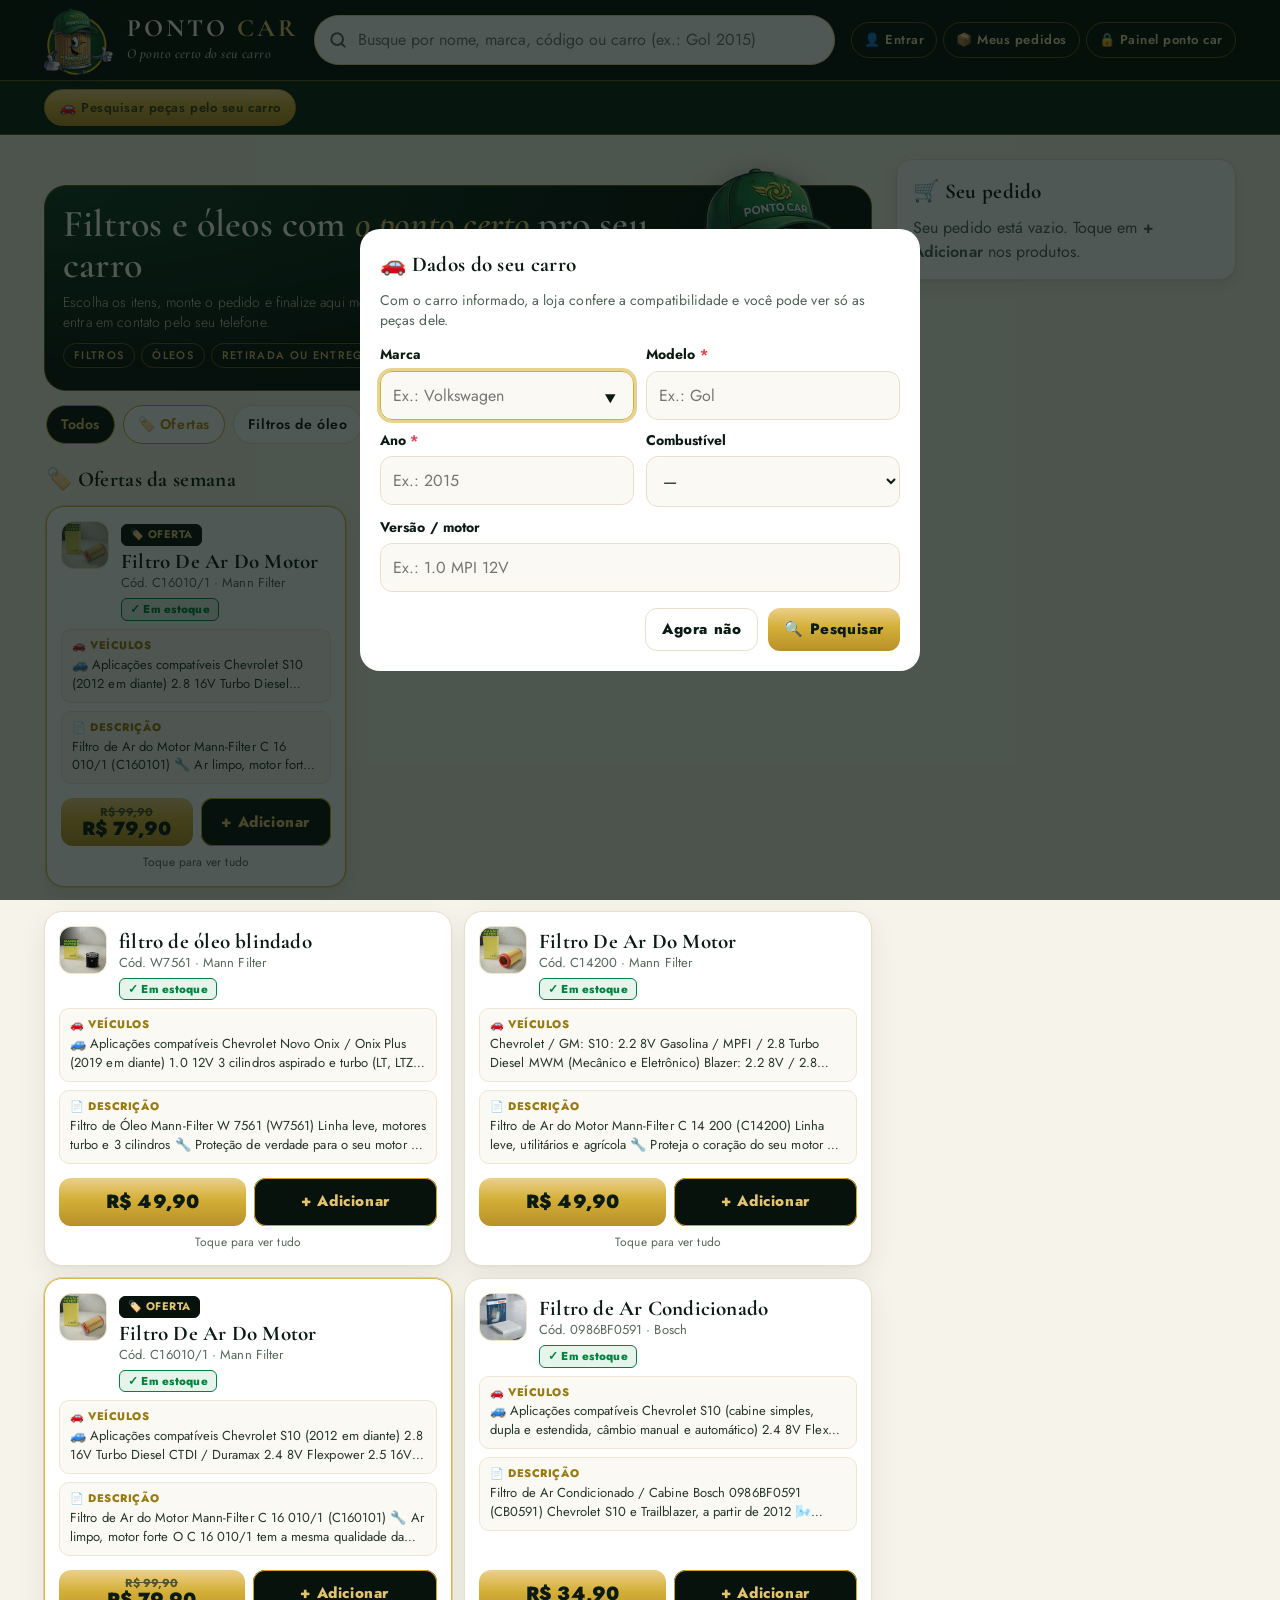
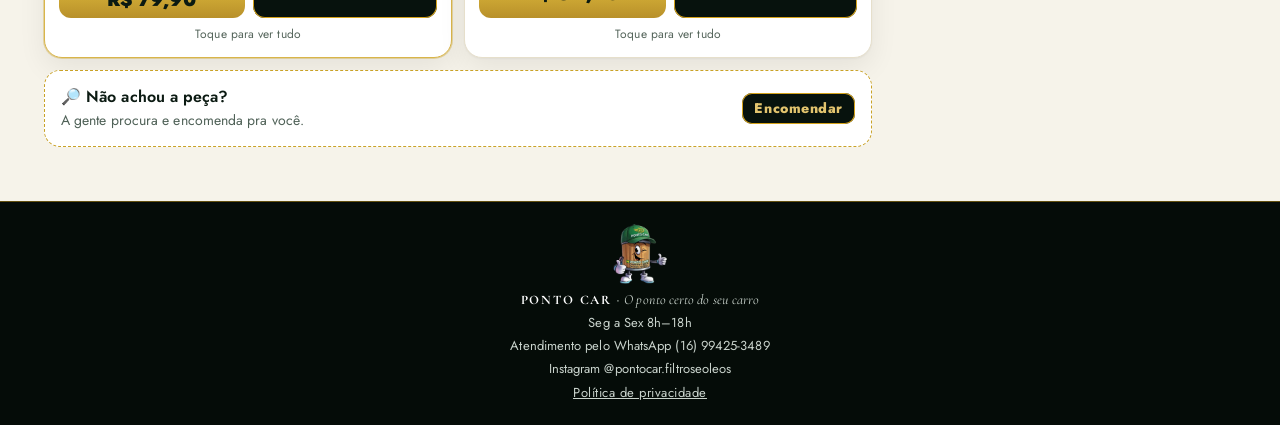
<file: index.html>
<!DOCTYPE html>
<html lang="pt-BR">
<head>
<meta charset="utf-8">
<meta name="viewport" content="width=device-width,initial-scale=1">
<title>Ponto Car — O ponto certo do seu carro</title>
<meta name="description" content="Ponto Car: filtros e óleos para o seu carro. Escolha, monte seu pedido e finalize aqui no site.">
<meta name="theme-color" content="#07120D">
<meta property="og:type" content="website">
<meta property="og:site_name" content="Ponto Car">
<meta property="og:title" content="Ponto Car — O ponto certo do seu carro">
<meta property="og:description" content="Filtros e óleos para o seu carro. Pesquise pelo modelo, escolha e faça seu pedido aqui no site.">
<meta property="og:url" content="https://pontocarfiltroseoleos01-wq.github.io/pontocar-ecommerce/">
<meta property="og:image" content="https://pontocarfiltroseoleos01-wq.github.io/pontocar-ecommerce/assets/img/preview.jpg">
<meta property="og:image:secure_url" content="https://pontocarfiltroseoleos01-wq.github.io/pontocar-ecommerce/assets/img/preview.jpg">
<meta property="og:image:type" content="image/jpeg">
<meta property="og:image:width" content="1200">
<meta property="og:image:height" content="630">
<meta property="og:image:alt" content="Mascote da Ponto Car fazendo joia, com o nome da loja e a frase O ponto certo do seu carro">
<meta property="og:locale" content="pt_BR">
<meta name="twitter:card" content="summary_large_image">
<link rel="preconnect" href="https://fonts.googleapis.com">
<link rel="preconnect" href="https://fonts.gstatic.com" crossorigin>
<link href="https://fonts.googleapis.com/css2?family=Cormorant+Garamond:ital,wght@0,500;0,600;0,700;1,500;1,600;1,700&family=Jost:wght@300;400;500;600;700&display=swap" rel="stylesheet">
<link rel="icon" href="assets/img/favicon.png">
<link rel="apple-touch-icon" href="assets/img/apple-touch-icon.png">
<link rel="stylesheet" href="assets/css/variables.css?v=202611172044">
<link rel="stylesheet" href="assets/css/style.css?v=202611172044">
<script>document.write('<script src="estoque.js?v=' + Date.now() + '"><\/script>');</script>
</head>
<body data-pagina="loja">

<header class="top">
  <div class="top-in">
    <a class="logo" href="index.html" aria-label="Ponto Car — início">
      <img class="mascote" src="assets/img/mascote.webp" alt="Mascote Ponto Car">
      <div><b>PONTO <span>CAR</span></b><small id="fraseTopo">O ponto certo do seu carro</small></div>
    </a>
    <div class="busca" role="search">
      <svg width="20" height="20" viewBox="0 0 24 24" fill="none" stroke="currentColor" stroke-width="2.4" stroke-linecap="round" aria-hidden="true"><circle cx="11" cy="11" r="7"/><path d="m20 20-3.5-3.5"/></svg>
      <label for="q" class="sr">Buscar</label>
      <input id="q" type="search" autocomplete="off" placeholder="Busque por nome, marca, código ou carro (ex.: Gol 2015)">
      <button class="limpar hide" id="limparBusca" aria-label="Limpar busca">×</button>
    </div>
    <div class="top-acoes">
      <button class="btn-painel" id="abrirConta" type="button" aria-label="Minha conta" title="Minha conta">👤 <span class="so-lg" id="contaRotulo">Entrar</span><span class="so-sm" id="contaRotulo2">Conta</span></button>
      <button class="btn-painel" id="abrirMeus" type="button" aria-label="Meus pedidos" title="Meus pedidos">📦 <span class="so-lg">Meus pedidos</span><span class="so-sm">Pedidos</span></button>
      <button class="btn-painel" id="abrirPainel" type="button" aria-label="Painel ponto car" title="Painel ponto car">🔒<span class="so-lg"> Painel ponto car</span></button>
    </div>
  </div>
  <div class="carro-bar" id="carroBar"></div>
</header>

<!-- ================= LOJA ================= -->
<div class="wrap" id="vLoja">
  <div class="layout">
    <main>
      <section class="hero" id="hero">
        <div>
          <h1>Filtros e óleos com <em>o ponto certo</em> pro seu carro</h1>
          <p>Escolha os itens, monte o pedido e finalize aqui mesmo no site. A loja confere a compatibilidade e entra em contato pelo seu telefone.</p>
          <div class="selos"><span class="selo">Filtros</span><span class="selo">Óleos</span><span class="selo">Retirada ou entrega</span><span class="selo selo-pix hide" id="seloPix"></span></div>
        </div>
        <img class="hero-masc" src="assets/img/mascote-joia.webp" alt="Mascote Ponto Car fazendo joia" width="324" height="360">
      </section>
      <nav class="cats" id="cats" aria-label="Categorias"></nav>
      <div id="repetirBox"></div>
      <div class="info-busca" id="infoBusca"></div>
      <div class="grid" id="grid"></div>
    </main>
    <aside class="lado" id="lado" aria-label="Seu pedido"></aside>
  </div>
</div>

<!-- Barra flutuante (celular) -->
<div class="barra hide" id="barra">
  <div><div class="q" id="barraQ">0 itens</div><div class="t" id="barraT">R$ 0,00</div></div>
  <button class="btn btn-ouro" id="barraBtn" type="button">Ver meu pedido →</button>
</div>

<footer class="rod">
  <img class="rod-masc" src="assets/img/mascote-joia.webp" alt="" width="54" height="60">
  <div><b>PONTO CAR</b> · <span id="fraseRod">O ponto certo do seu carro</span></div>
  <div id="endRod"></div>
  <div>Atendimento pelo WhatsApp <span id="zapsRod"></span></div>
  <div id="redesRod"></div>
  <div style="margin-top:6px"><button class="link-btn2" type="button" data-privacidade>Política de privacidade</button></div>
</footer>

<div class="toast" id="toast" role="status" aria-live="polite"></div>
<div id="modalHost"></div>
<script src="assets/js/core.js?v=202611172044"></script>
<script src="assets/js/supabase.js?v=202611172044"></script>
<script src="assets/js/catalog.js?v=202611172044"></script>
<script src="assets/js/cart.js?v=202611172044"></script>
<script src="assets/js/conta.js?v=202611172044"></script>
<script src="assets/js/app.js?v=202611172044"></script>
</body>
</html>
</file>
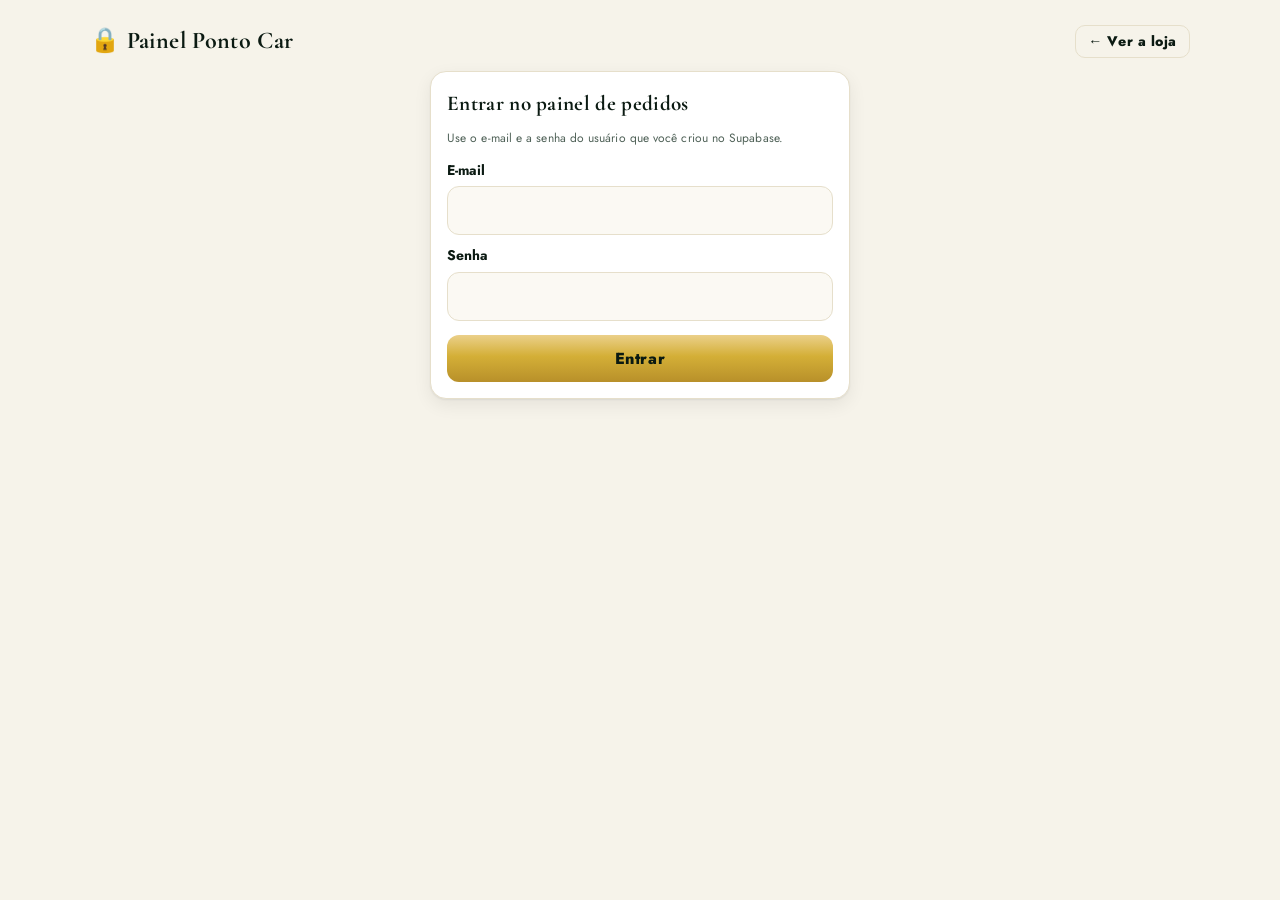
<file: admin.html>
<!DOCTYPE html>
<html lang="pt-BR">
<head>
<meta charset="utf-8">
<meta name="viewport" content="width=device-width,initial-scale=1">
<title>Painel — Ponto Car</title>
<meta name="robots" content="noindex,nofollow">
<meta name="description" content="Ponto Car: filtros e óleos para o seu carro. Escolha, monte seu pedido e finalize aqui no site.">
<meta name="theme-color" content="#07120D">
<meta property="og:type" content="website">
<meta property="og:site_name" content="Ponto Car">
<meta property="og:title" content="Ponto Car — O ponto certo do seu carro">
<meta property="og:description" content="Filtros e óleos para o seu carro. Pesquise pelo modelo, escolha e faça seu pedido aqui no site.">
<meta property="og:url" content="https://pontocarfiltroseoleos01-wq.github.io/pontocar-ecommerce/">
<meta property="og:image" content="https://pontocarfiltroseoleos01-wq.github.io/pontocar-ecommerce/assets/img/preview.jpg">
<meta property="og:image:secure_url" content="https://pontocarfiltroseoleos01-wq.github.io/pontocar-ecommerce/assets/img/preview.jpg">
<meta property="og:image:type" content="image/jpeg">
<meta property="og:image:width" content="1200">
<meta property="og:image:height" content="630">
<meta property="og:image:alt" content="Mascote da Ponto Car fazendo joia, com o nome da loja e a frase O ponto certo do seu carro">
<meta property="og:locale" content="pt_BR">
<meta name="twitter:card" content="summary_large_image">
<link rel="preconnect" href="https://fonts.googleapis.com">
<link rel="preconnect" href="https://fonts.gstatic.com" crossorigin>
<link href="https://fonts.googleapis.com/css2?family=Cormorant+Garamond:ital,wght@0,500;0,600;0,700;1,500;1,600;1,700&family=Jost:wght@300;400;500;600;700&display=swap" rel="stylesheet">
<link rel="icon" href="assets/img/favicon.png">
<link rel="apple-touch-icon" href="assets/img/apple-touch-icon.png">
<link rel="stylesheet" href="assets/css/variables.css?v=202611172044">
<link rel="stylesheet" href="assets/css/style.css?v=202611172044">
<link rel="stylesheet" href="assets/css/admin.css?v=202611172044">
<script>document.write('<script src="estoque.js?v=' + Date.now() + '"><\/script>');</script>
</head>
<body data-pagina="admin">

<!-- ================= PAINEL ================= -->
<div class="wrap" id="vPainel"><div class="painel" id="painelIn"></div></div>

<div class="toast" id="toast" role="status" aria-live="polite"></div>
<div id="modalHost"></div>
<script src="assets/js/core.js?v=202611172044"></script>
<script src="assets/js/supabase.js?v=202611172044"></script>
<script src="assets/js/catalog.js?v=202611172044"></script>
<script src="assets/js/cart.js?v=202611172044"></script>
<script src="assets/js/conta.js?v=202611172044"></script>
<script src="assets/js/admin.js?v=202611172044"></script>
<script src="assets/js/app.js?v=202611172044"></script>
</body>
</html>
</file>
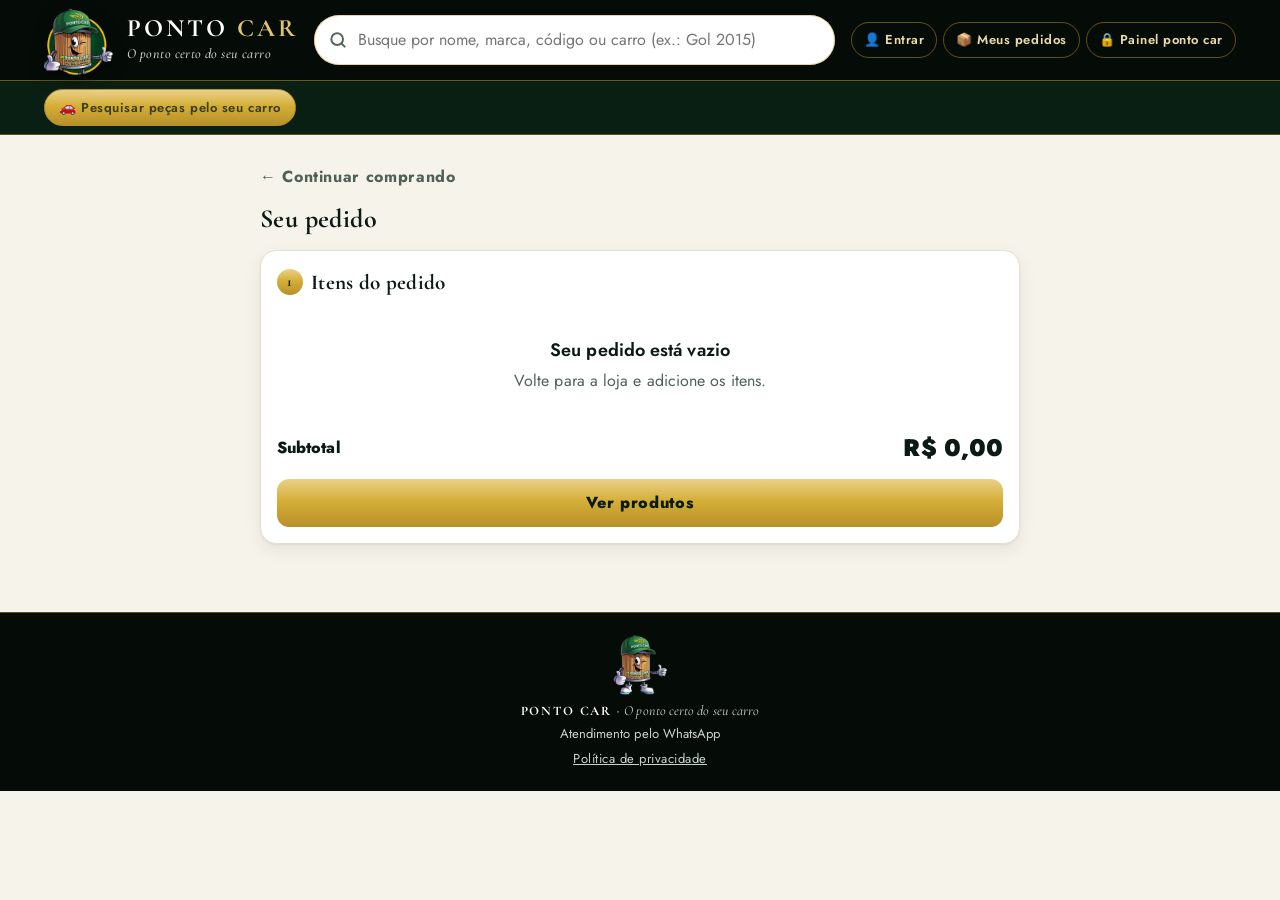
<file: carrinho.html>
<!DOCTYPE html>
<html lang="pt-BR">
<head>
<meta charset="utf-8">
<meta name="viewport" content="width=device-width,initial-scale=1">
<title>Seu pedido — Ponto Car</title>
<meta name="description" content="Ponto Car: filtros e óleos para o seu carro. Escolha, monte seu pedido e finalize aqui no site.">
<meta name="theme-color" content="#07120D">
<meta property="og:type" content="website">
<meta property="og:site_name" content="Ponto Car">
<meta property="og:title" content="Ponto Car — O ponto certo do seu carro">
<meta property="og:description" content="Filtros e óleos para o seu carro. Pesquise pelo modelo, escolha e faça seu pedido aqui no site.">
<meta property="og:url" content="https://pontocarfiltroseoleos01-wq.github.io/pontocar-ecommerce/">
<meta property="og:image" content="https://pontocarfiltroseoleos01-wq.github.io/pontocar-ecommerce/assets/img/preview.jpg">
<meta property="og:image:secure_url" content="https://pontocarfiltroseoleos01-wq.github.io/pontocar-ecommerce/assets/img/preview.jpg">
<meta property="og:image:type" content="image/jpeg">
<meta property="og:image:width" content="1200">
<meta property="og:image:height" content="630">
<meta property="og:image:alt" content="Mascote da Ponto Car fazendo joia, com o nome da loja e a frase O ponto certo do seu carro">
<meta property="og:locale" content="pt_BR">
<meta name="twitter:card" content="summary_large_image">
<link rel="preconnect" href="https://fonts.googleapis.com">
<link rel="preconnect" href="https://fonts.gstatic.com" crossorigin>
<link href="https://fonts.googleapis.com/css2?family=Cormorant+Garamond:ital,wght@0,500;0,600;0,700;1,500;1,600;1,700&family=Jost:wght@300;400;500;600;700&display=swap" rel="stylesheet">
<link rel="icon" href="assets/img/favicon.png">
<link rel="apple-touch-icon" href="assets/img/apple-touch-icon.png">
<link rel="stylesheet" href="assets/css/variables.css?v=202611172044">
<link rel="stylesheet" href="assets/css/style.css?v=202611172044">
<script>document.write('<script src="estoque.js?v=' + Date.now() + '"><\/script>');</script>
</head>
<body data-pagina="carrinho">

<header class="top">
  <div class="top-in">
    <a class="logo" href="index.html" aria-label="Ponto Car — início">
      <img class="mascote" src="assets/img/mascote.webp" alt="Mascote Ponto Car">
      <div><b>PONTO <span>CAR</span></b><small id="fraseTopo">O ponto certo do seu carro</small></div>
    </a>
    <div class="busca" role="search">
      <svg width="20" height="20" viewBox="0 0 24 24" fill="none" stroke="currentColor" stroke-width="2.4" stroke-linecap="round" aria-hidden="true"><circle cx="11" cy="11" r="7"/><path d="m20 20-3.5-3.5"/></svg>
      <label for="q" class="sr">Buscar</label>
      <input id="q" type="search" autocomplete="off" placeholder="Busque por nome, marca, código ou carro (ex.: Gol 2015)">
      <button class="limpar hide" id="limparBusca" aria-label="Limpar busca">×</button>
    </div>
    <div class="top-acoes">
      <button class="btn-painel" id="abrirConta" type="button" aria-label="Minha conta" title="Minha conta">👤 <span class="so-lg" id="contaRotulo">Entrar</span><span class="so-sm" id="contaRotulo2">Conta</span></button>
      <button class="btn-painel" id="abrirMeus" type="button" aria-label="Meus pedidos" title="Meus pedidos">📦 <span class="so-lg">Meus pedidos</span><span class="so-sm">Pedidos</span></button>
      <button class="btn-painel" id="abrirPainel" type="button" aria-label="Painel ponto car" title="Painel ponto car">🔒<span class="so-lg"> Painel ponto car</span></button>
    </div>
  </div>
  <div class="carro-bar" id="carroBar"></div>
</header>

<!-- ================= MEUS PEDIDOS / PAGAMENTO ================= -->
<div class="wrap" id="vPedido">
  <div class="tela">
    <button class="voltar" type="button" data-ir="">← Continuar comprando</button>
    <h1>Seu pedido</h1>

    <div class="box" id="boxItens">
      <h2><span class="nn">1</span> Itens do pedido</h2>
      <ul class="itens" id="coItens"></ul>
      <div class="big-total"><span>Subtotal</span><strong id="coTotal">R$ 0,00</strong></div>
      <div id="coSugestoes"></div>
      <div class="acoes" id="acoesItens">
        <button class="btn btn-ouro" id="btnProsseguir" type="button">Prosseguir para pagamento →</button>
        <button class="btn btn-linha" type="button" data-ir="">+ Adicionar mais itens</button>
      </div>
    </div>

    <form id="coForm" class="hide" novalidate>
      <div id="cliCheckout" class="cli-box"></div>
      <div class="box">
        <h2><span class="nn">2</span> Seus dados e o carro</h2>
        <label class="lbl" for="fNome">Seu nome <i>*</i></label>
        <input class="in" id="fNome" autocomplete="name" placeholder="Ex.: João da Silva">
        <div class="msg-erro hide" id="eNome">Digite seu nome para continuar.</div>

        <label class="lbl" for="fTel">Seu telefone (WhatsApp) <i>*</i></label>
        <input class="in" id="fTel" type="tel" inputmode="tel" autocomplete="tel" placeholder="Ex.: (16) 99999-0000">
        <div class="msg-erro hide" id="eTel">Digite seu telefone com DDD. A loja usa esse número para falar com você sobre o pedido.</div>

        <div class="lbl">Seu carro <i>*</i></div>
        <div id="coCarro"></div>
        <div class="msg-erro hide" id="eCarro">Informe o modelo e o ano do carro (ex.: Gol 2015).</div>
      </div>

      <div class="box">
        <h2><span class="nn">3</span> Como quer receber</h2>
        <div class="escolhas c2">
          <label class="esc"><input type="radio" name="receber" value="retirada" checked><span class="bol"></span><span><b>🏪 Retirar na loja</b><span class="s" id="retiradaInfo">Você busca quando estiver pronto.</span></span></label>
          <label class="esc"><input type="radio" name="receber" value="entrega"><span class="bol"></span><span><b>🛵 Entrega</b><span class="s" id="entregaInfo">Informe o endereço logo abaixo.</span></span></label>
        </div>
        <div class="sub hide" id="subEntrega"></div>
        <div class="sub hide" id="subEndereco">
          <label class="lbl" for="fEndereco" style="margin-top:0">Endereço da entrega <i>*</i></label>
          <textarea class="in" id="fEndereco" autocomplete="street-address" placeholder="Rua, número, bairro e um ponto de referência"></textarea>
          <div class="msg-erro hide" id="eEndereco">Digite o endereço da entrega.</div>
          <p class="prov" style="font-size:13px">Se o seu bairro não estiver na lista, a loja combina a taxa de entrega com você pelo telefone.</p>
        </div>
      </div>

      <div class="box">
        <h2><span class="nn">4</span> Forma de pagamento</h2>
        <div class="escolhas c3">
          <label class="esc"><input type="radio" name="pag" value="pix"><span class="bol"></span><span><b>Pix</b><span class="s" id="pixDescInfo">Chave Pix aqui no site.</span></span></label>
          <label class="esc"><input type="radio" name="pag" value="cartao"><span class="bol"></span><span><b>Cartão</b><span class="s">Crédito ou débito, na maquininha.</span></span></label>
          <label class="esc"><input type="radio" name="pag" value="dinheiro"><span class="bol"></span><span><b>Dinheiro</b><span class="s">Calculamos o troco.</span></span></label>
          <label class="esc hide" id="pagOnline"><input type="radio" name="pag" value="online"><span class="bol"></span><span><b>Pagar online</b><span class="s">Pix ou cartão pelo Mercado Pago.</span></span></label>
        </div>
        <div class="msg-erro hide" id="ePag">Escolha a forma de pagamento.</div>
        <div class="cupom-box">
          <label class="lbl" for="fCupom">Tem cupom de desconto?</label>
          <div class="chave"><input class="in" id="fCupom" placeholder="Digite o código" autocomplete="off" style="flex:1;min-width:0;text-transform:uppercase"><button class="btn btn-verde btn-sm" type="button" id="aplicarCupom">Aplicar</button></div>
          <div class="cupom-msg" id="cupomMsg"></div>
        </div>

        <div class="sub hide" id="subPix">
          <b>Chave Pix da Ponto Car</b>
          <div class="chave" style="margin-top:8px"><code id="pixChaveTxt"></code><button class="btn btn-verde btn-sm" type="button" id="copiarChave">Copiar chave</button></div>
          <p class="prov" style="font-size:13px">Pague só depois que a loja confirmar a disponibilidade.</p>
        </div>
        <div class="sub hide" id="subOnline">
          <b>💳 Pagamento seguro pelo Mercado Pago</b>
          <p class="prov" style="font-size:13px">Ao finalizar, você vai para a página do Mercado Pago para pagar com Pix ou cartão. Os dados do seu cartão não passam pelo site da Ponto Car. Se alguma peça não servir no seu carro, a loja devolve o valor.</p>
        </div>
        <div class="sub hide" id="subCartao">
          <b>Tipo de cartão</b>
          <div class="escolhas c2" style="margin-top:8px">
            <label class="esc"><input type="radio" name="cartao" value="credito"><span class="bol"></span><span><b>Crédito</b></span></label>
            <label class="esc"><input type="radio" name="cartao" value="debito"><span class="bol"></span><span><b>Débito</b></span></label>
          </div>
          <div class="msg-erro hide" id="eCartao">Escolha crédito ou débito.</div>
          <p class="prov" style="font-size:13px">O pagamento é feito na maquininha, na retirada ou na entrega.</p>
        </div>
        <div class="sub hide" id="subDinheiro">
          <label class="lbl" for="fTroco" style="margin-top:0">Troco para quanto?</label>
          <input class="in" id="fTroco" inputmode="decimal" placeholder="Ex.: 100,00">
          <label class="check"><input type="checkbox" id="fSemTroco"> Não preciso de troco (valor certo)</label>
          <div class="troco-calc" id="trocoCalc"></div>
          <div class="msg-erro hide" id="eTroco"></div>
        </div>
      </div>

      <div class="box">
        <h2>💰 Valores</h2>
        <div id="coValores"></div>
      </div>

      <div class="box">
        <h2><span class="nn">5</span> Observações <small style="font-weight:500;color:var(--muted);font-size:13px">(opcional)</small></h2>
        <textarea class="in" id="fObs" placeholder="Ex.: retiro às 17h / quero a mesma peça que troquei da última vez"></textarea>
      </div>


      <div class="box">
        <label class="priv-check"><input type="checkbox" id="fPriv"><span>Li a <button class="link-btn2" type="button" data-privacidade><b>Política de Privacidade</b></button> e sei como a Ponto Car usa os meus dados para atender o pedido. <i style="color:#B3261E">*</i></span></label>
        <div class="msg-erro hide" id="ePriv">Para finalizar, confirme que leu a Política de Privacidade.</div>
      </div>

      <div class="acoes">
        <button class="btn btn-ouro" id="btnFinalizar" type="submit">Finalizar pedido · <span id="totalBtn">R$ 0,00</span></button>
      </div>
    </form>
  </div>
</div>

<!-- ================= RESUMO FINAL ================= -->
<div class="wrap hide" id="vResumo"><div class="tela" id="resumoIn"></div></div>

<footer class="rod">
  <img class="rod-masc" src="assets/img/mascote-joia.webp" alt="" width="54" height="60">
  <div><b>PONTO CAR</b> · <span id="fraseRod">O ponto certo do seu carro</span></div>
  <div id="endRod"></div>
  <div>Atendimento pelo WhatsApp <span id="zapsRod"></span></div>
  <div id="redesRod"></div>
  <div style="margin-top:6px"><button class="link-btn2" type="button" data-privacidade>Política de privacidade</button></div>
</footer>

<div class="toast" id="toast" role="status" aria-live="polite"></div>
<div id="modalHost"></div>
<script src="assets/js/core.js?v=202611172044"></script>
<script src="assets/js/supabase.js?v=202611172044"></script>
<script src="assets/js/catalog.js?v=202611172044"></script>
<script src="assets/js/cart.js?v=202611172044"></script>
<script src="assets/js/conta.js?v=202611172044"></script>
<script src="assets/js/app.js?v=202611172044"></script>
</body>
</html>
</file>
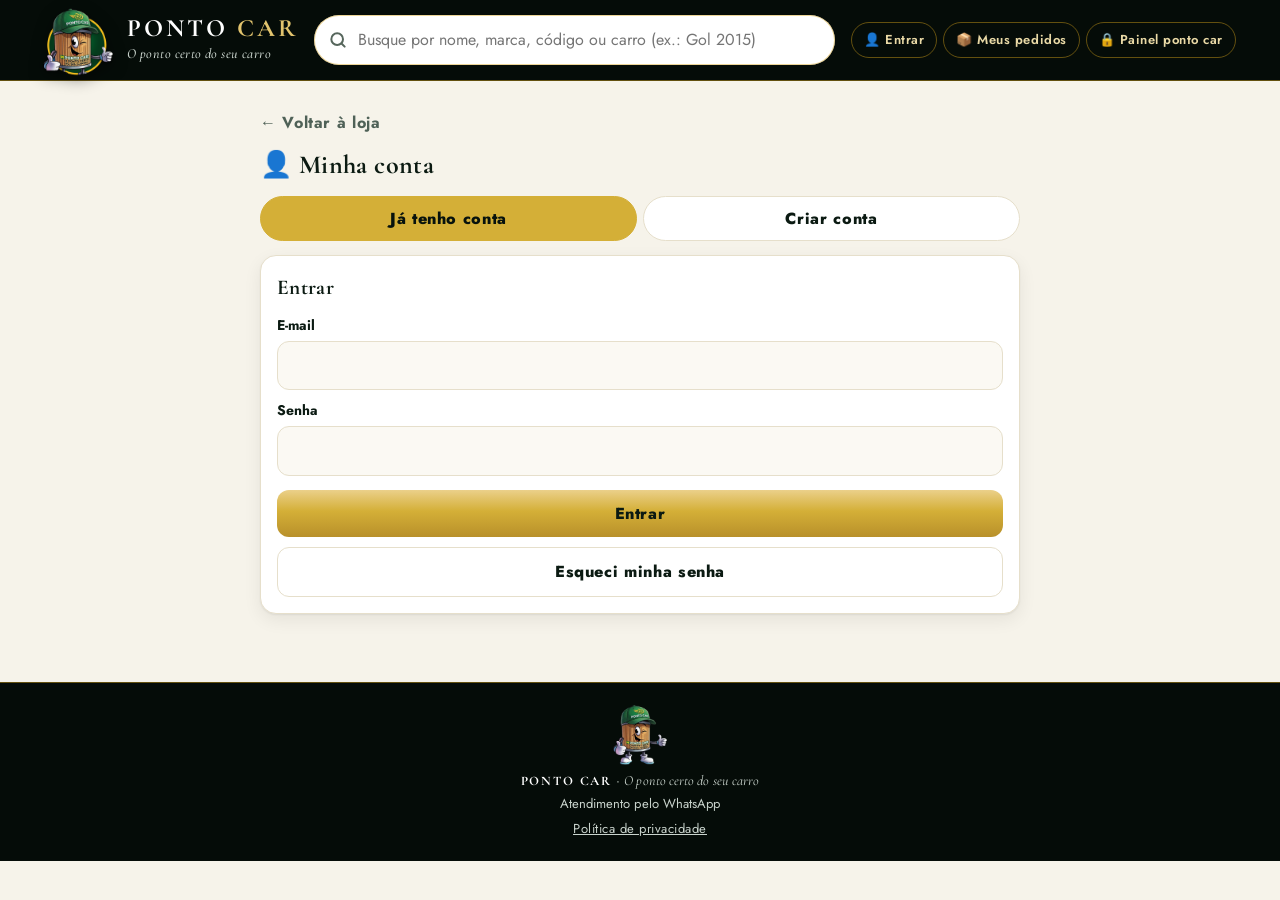
<file: conta.html>
<!DOCTYPE html>
<html lang="pt-BR">
<head>
<meta charset="utf-8">
<meta name="viewport" content="width=device-width,initial-scale=1">
<title>Minha conta — Ponto Car</title>
<meta name="description" content="Ponto Car: filtros e óleos para o seu carro. Escolha, monte seu pedido e finalize aqui no site.">
<meta name="theme-color" content="#07120D">
<meta property="og:type" content="website">
<meta property="og:site_name" content="Ponto Car">
<meta property="og:title" content="Ponto Car — O ponto certo do seu carro">
<meta property="og:description" content="Filtros e óleos para o seu carro. Pesquise pelo modelo, escolha e faça seu pedido aqui no site.">
<meta property="og:url" content="https://pontocarfiltroseoleos01-wq.github.io/pontocar-ecommerce/">
<meta property="og:image" content="https://pontocarfiltroseoleos01-wq.github.io/pontocar-ecommerce/assets/img/preview.jpg">
<meta property="og:image:secure_url" content="https://pontocarfiltroseoleos01-wq.github.io/pontocar-ecommerce/assets/img/preview.jpg">
<meta property="og:image:type" content="image/jpeg">
<meta property="og:image:width" content="1200">
<meta property="og:image:height" content="630">
<meta property="og:image:alt" content="Mascote da Ponto Car fazendo joia, com o nome da loja e a frase O ponto certo do seu carro">
<meta property="og:locale" content="pt_BR">
<meta name="twitter:card" content="summary_large_image">
<link rel="preconnect" href="https://fonts.googleapis.com">
<link rel="preconnect" href="https://fonts.gstatic.com" crossorigin>
<link href="https://fonts.googleapis.com/css2?family=Cormorant+Garamond:ital,wght@0,500;0,600;0,700;1,500;1,600;1,700&family=Jost:wght@300;400;500;600;700&display=swap" rel="stylesheet">
<link rel="icon" href="assets/img/favicon.png">
<link rel="apple-touch-icon" href="assets/img/apple-touch-icon.png">
<link rel="stylesheet" href="assets/css/variables.css?v=202611172044">
<link rel="stylesheet" href="assets/css/style.css?v=202611172044">
<script>document.write('<script src="estoque.js?v=' + Date.now() + '"><\/script>');</script>
</head>
<body data-pagina="conta">

<header class="top">
  <div class="top-in">
    <a class="logo" href="index.html" aria-label="Ponto Car — início">
      <img class="mascote" src="assets/img/mascote.webp" alt="Mascote Ponto Car">
      <div><b>PONTO <span>CAR</span></b><small id="fraseTopo">O ponto certo do seu carro</small></div>
    </a>
    <div class="busca" role="search">
      <svg width="20" height="20" viewBox="0 0 24 24" fill="none" stroke="currentColor" stroke-width="2.4" stroke-linecap="round" aria-hidden="true"><circle cx="11" cy="11" r="7"/><path d="m20 20-3.5-3.5"/></svg>
      <label for="q" class="sr">Buscar</label>
      <input id="q" type="search" autocomplete="off" placeholder="Busque por nome, marca, código ou carro (ex.: Gol 2015)">
      <button class="limpar hide" id="limparBusca" aria-label="Limpar busca">×</button>
    </div>
    <div class="top-acoes">
      <button class="btn-painel" id="abrirConta" type="button" aria-label="Minha conta" title="Minha conta">👤 <span class="so-lg" id="contaRotulo">Entrar</span><span class="so-sm" id="contaRotulo2">Conta</span></button>
      <button class="btn-painel" id="abrirMeus" type="button" aria-label="Meus pedidos" title="Meus pedidos">📦 <span class="so-lg">Meus pedidos</span><span class="so-sm">Pedidos</span></button>
      <button class="btn-painel" id="abrirPainel" type="button" aria-label="Painel ponto car" title="Painel ponto car">🔒<span class="so-lg"> Painel ponto car</span></button>
    </div>
  </div>
  <div class="carro-bar" id="carroBar"></div>
</header>

<!-- ================= MINHA CONTA (CLIENTE) ================= -->
<div class="wrap" id="vConta"><div class="tela" id="contaIn"></div></div>

<footer class="rod">
  <img class="rod-masc" src="assets/img/mascote-joia.webp" alt="" width="54" height="60">
  <div><b>PONTO CAR</b> · <span id="fraseRod">O ponto certo do seu carro</span></div>
  <div id="endRod"></div>
  <div>Atendimento pelo WhatsApp <span id="zapsRod"></span></div>
  <div id="redesRod"></div>
  <div style="margin-top:6px"><button class="link-btn2" type="button" data-privacidade>Política de privacidade</button></div>
</footer>

<div class="toast" id="toast" role="status" aria-live="polite"></div>
<div id="modalHost"></div>
<script src="assets/js/core.js?v=202611172044"></script>
<script src="assets/js/supabase.js?v=202611172044"></script>
<script src="assets/js/catalog.js?v=202611172044"></script>
<script src="assets/js/cart.js?v=202611172044"></script>
<script src="assets/js/conta.js?v=202611172044"></script>
<script src="assets/js/app.js?v=202611172044"></script>
</body>
</html>
</file>
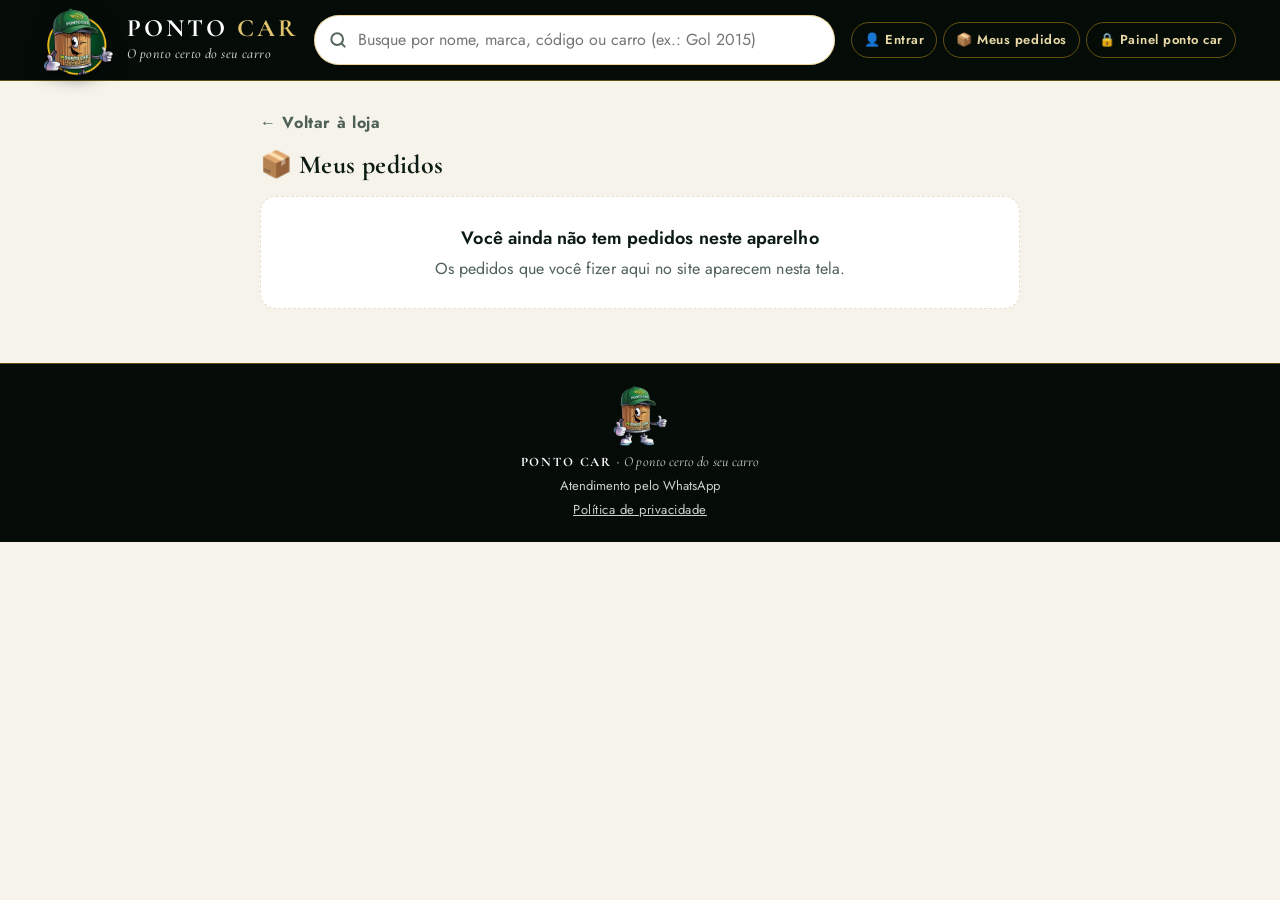
<file: meus-pedidos.html>
<!DOCTYPE html>
<html lang="pt-BR">
<head>
<meta charset="utf-8">
<meta name="viewport" content="width=device-width,initial-scale=1">
<title>Meus pedidos — Ponto Car</title>
<meta name="description" content="Ponto Car: filtros e óleos para o seu carro. Escolha, monte seu pedido e finalize aqui no site.">
<meta name="theme-color" content="#07120D">
<meta property="og:type" content="website">
<meta property="og:site_name" content="Ponto Car">
<meta property="og:title" content="Ponto Car — O ponto certo do seu carro">
<meta property="og:description" content="Filtros e óleos para o seu carro. Pesquise pelo modelo, escolha e faça seu pedido aqui no site.">
<meta property="og:url" content="https://pontocarfiltroseoleos01-wq.github.io/pontocar-ecommerce/">
<meta property="og:image" content="https://pontocarfiltroseoleos01-wq.github.io/pontocar-ecommerce/assets/img/preview.jpg">
<meta property="og:image:secure_url" content="https://pontocarfiltroseoleos01-wq.github.io/pontocar-ecommerce/assets/img/preview.jpg">
<meta property="og:image:type" content="image/jpeg">
<meta property="og:image:width" content="1200">
<meta property="og:image:height" content="630">
<meta property="og:image:alt" content="Mascote da Ponto Car fazendo joia, com o nome da loja e a frase O ponto certo do seu carro">
<meta property="og:locale" content="pt_BR">
<meta name="twitter:card" content="summary_large_image">
<link rel="preconnect" href="https://fonts.googleapis.com">
<link rel="preconnect" href="https://fonts.gstatic.com" crossorigin>
<link href="https://fonts.googleapis.com/css2?family=Cormorant+Garamond:ital,wght@0,500;0,600;0,700;1,500;1,600;1,700&family=Jost:wght@300;400;500;600;700&display=swap" rel="stylesheet">
<link rel="icon" href="assets/img/favicon.png">
<link rel="apple-touch-icon" href="assets/img/apple-touch-icon.png">
<link rel="stylesheet" href="assets/css/variables.css?v=202611172044">
<link rel="stylesheet" href="assets/css/style.css?v=202611172044">
<script>document.write('<script src="estoque.js?v=' + Date.now() + '"><\/script>');</script>
</head>
<body data-pagina="meus">

<header class="top">
  <div class="top-in">
    <a class="logo" href="index.html" aria-label="Ponto Car — início">
      <img class="mascote" src="assets/img/mascote.webp" alt="Mascote Ponto Car">
      <div><b>PONTO <span>CAR</span></b><small id="fraseTopo">O ponto certo do seu carro</small></div>
    </a>
    <div class="busca" role="search">
      <svg width="20" height="20" viewBox="0 0 24 24" fill="none" stroke="currentColor" stroke-width="2.4" stroke-linecap="round" aria-hidden="true"><circle cx="11" cy="11" r="7"/><path d="m20 20-3.5-3.5"/></svg>
      <label for="q" class="sr">Buscar</label>
      <input id="q" type="search" autocomplete="off" placeholder="Busque por nome, marca, código ou carro (ex.: Gol 2015)">
      <button class="limpar hide" id="limparBusca" aria-label="Limpar busca">×</button>
    </div>
    <div class="top-acoes">
      <button class="btn-painel" id="abrirConta" type="button" aria-label="Minha conta" title="Minha conta">👤 <span class="so-lg" id="contaRotulo">Entrar</span><span class="so-sm" id="contaRotulo2">Conta</span></button>
      <button class="btn-painel" id="abrirMeus" type="button" aria-label="Meus pedidos" title="Meus pedidos">📦 <span class="so-lg">Meus pedidos</span><span class="so-sm">Pedidos</span></button>
      <button class="btn-painel" id="abrirPainel" type="button" aria-label="Painel ponto car" title="Painel ponto car">🔒<span class="so-lg"> Painel ponto car</span></button>
    </div>
  </div>
  <div class="carro-bar" id="carroBar"></div>
</header>

<!-- ================= MEUS PEDIDOS (CLIENTE) ================= -->
<div class="wrap" id="vMeus"><div class="tela" id="meusIn"></div></div>

<footer class="rod">
  <img class="rod-masc" src="assets/img/mascote-joia.webp" alt="" width="54" height="60">
  <div><b>PONTO CAR</b> · <span id="fraseRod">O ponto certo do seu carro</span></div>
  <div id="endRod"></div>
  <div>Atendimento pelo WhatsApp <span id="zapsRod"></span></div>
  <div id="redesRod"></div>
  <div style="margin-top:6px"><button class="link-btn2" type="button" data-privacidade>Política de privacidade</button></div>
</footer>

<div class="toast" id="toast" role="status" aria-live="polite"></div>
<div id="modalHost"></div>
<script src="assets/js/core.js?v=202611172044"></script>
<script src="assets/js/supabase.js?v=202611172044"></script>
<script src="assets/js/catalog.js?v=202611172044"></script>
<script src="assets/js/cart.js?v=202611172044"></script>
<script src="assets/js/conta.js?v=202611172044"></script>
<script src="assets/js/app.js?v=202611172044"></script>
</body>
</html>
</file>
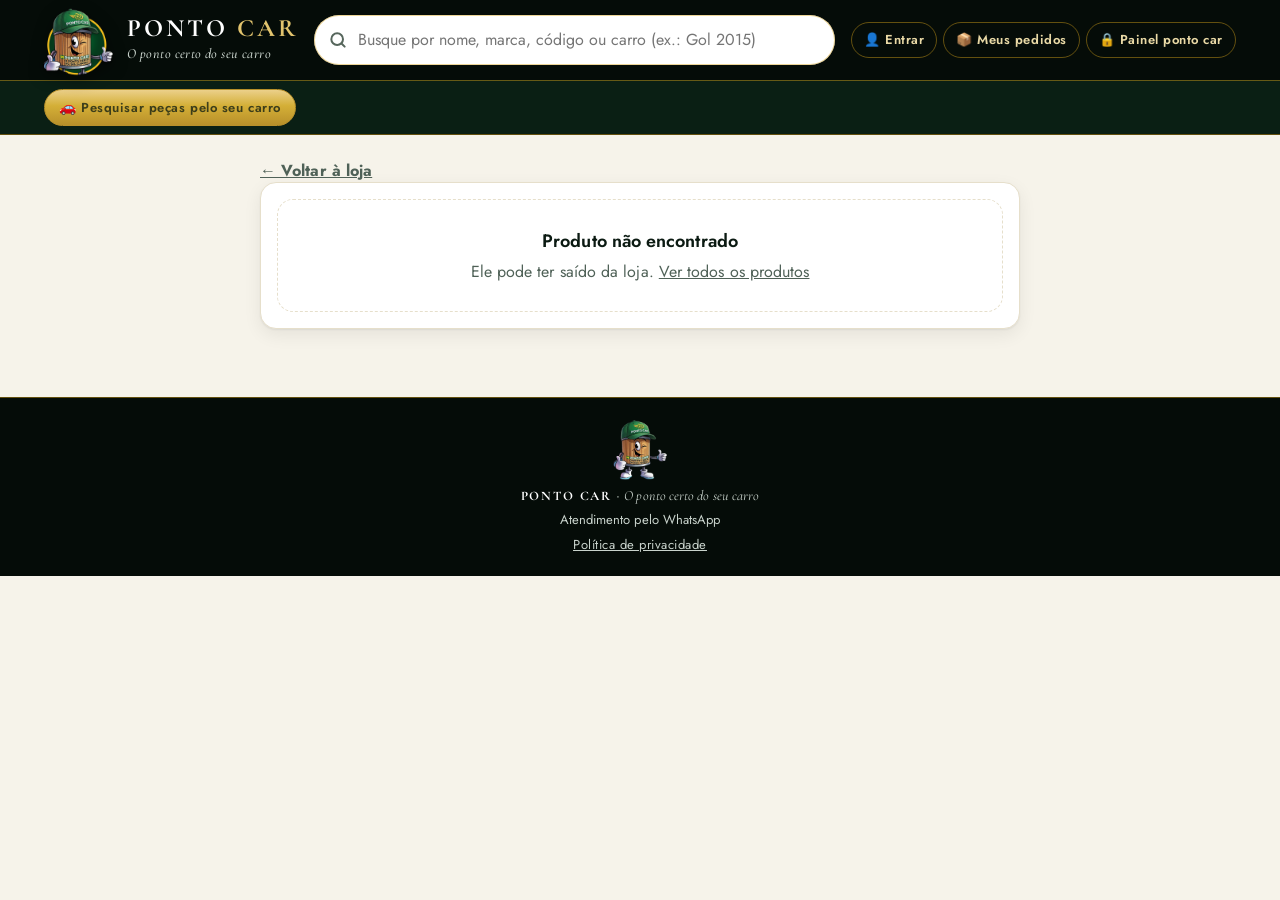
<file: produto.html>
<!DOCTYPE html>
<html lang="pt-BR">
<head>
<meta charset="utf-8">
<meta name="viewport" content="width=device-width,initial-scale=1">
<title>Produto — Ponto Car</title>
<meta name="description" content="Ponto Car: filtros e óleos para o seu carro. Escolha, monte seu pedido e finalize aqui no site.">
<meta name="theme-color" content="#07120D">
<meta property="og:type" content="website">
<meta property="og:site_name" content="Ponto Car">
<meta property="og:title" content="Ponto Car — O ponto certo do seu carro">
<meta property="og:description" content="Filtros e óleos para o seu carro. Pesquise pelo modelo, escolha e faça seu pedido aqui no site.">
<meta property="og:url" content="https://pontocarfiltroseoleos01-wq.github.io/pontocar-ecommerce/">
<meta property="og:image" content="https://pontocarfiltroseoleos01-wq.github.io/pontocar-ecommerce/assets/img/preview.jpg">
<meta property="og:image:secure_url" content="https://pontocarfiltroseoleos01-wq.github.io/pontocar-ecommerce/assets/img/preview.jpg">
<meta property="og:image:type" content="image/jpeg">
<meta property="og:image:width" content="1200">
<meta property="og:image:height" content="630">
<meta property="og:image:alt" content="Mascote da Ponto Car fazendo joia, com o nome da loja e a frase O ponto certo do seu carro">
<meta property="og:locale" content="pt_BR">
<meta name="twitter:card" content="summary_large_image">
<link rel="preconnect" href="https://fonts.googleapis.com">
<link rel="preconnect" href="https://fonts.gstatic.com" crossorigin>
<link href="https://fonts.googleapis.com/css2?family=Cormorant+Garamond:ital,wght@0,500;0,600;0,700;1,500;1,600;1,700&family=Jost:wght@300;400;500;600;700&display=swap" rel="stylesheet">
<link rel="icon" href="assets/img/favicon.png">
<link rel="apple-touch-icon" href="assets/img/apple-touch-icon.png">
<link rel="stylesheet" href="assets/css/variables.css?v=202611172044">
<link rel="stylesheet" href="assets/css/style.css?v=202611172044">
<script>document.write('<script src="estoque.js?v=' + Date.now() + '"><\/script>');</script>
</head>
<body data-pagina="produto">

<header class="top">
  <div class="top-in">
    <a class="logo" href="index.html" aria-label="Ponto Car — início">
      <img class="mascote" src="assets/img/mascote.webp" alt="Mascote Ponto Car">
      <div><b>PONTO <span>CAR</span></b><small id="fraseTopo">O ponto certo do seu carro</small></div>
    </a>
    <div class="busca" role="search">
      <svg width="20" height="20" viewBox="0 0 24 24" fill="none" stroke="currentColor" stroke-width="2.4" stroke-linecap="round" aria-hidden="true"><circle cx="11" cy="11" r="7"/><path d="m20 20-3.5-3.5"/></svg>
      <label for="q" class="sr">Buscar</label>
      <input id="q" type="search" autocomplete="off" placeholder="Busque por nome, marca, código ou carro (ex.: Gol 2015)">
      <button class="limpar hide" id="limparBusca" aria-label="Limpar busca">×</button>
    </div>
    <div class="top-acoes">
      <button class="btn-painel" id="abrirConta" type="button" aria-label="Minha conta" title="Minha conta">👤 <span class="so-lg" id="contaRotulo">Entrar</span><span class="so-sm" id="contaRotulo2">Conta</span></button>
      <button class="btn-painel" id="abrirMeus" type="button" aria-label="Meus pedidos" title="Meus pedidos">📦 <span class="so-lg">Meus pedidos</span><span class="so-sm">Pedidos</span></button>
      <button class="btn-painel" id="abrirPainel" type="button" aria-label="Painel ponto car" title="Painel ponto car">🔒<span class="so-lg"> Painel ponto car</span></button>
    </div>
  </div>
  <div class="carro-bar" id="carroBar"></div>
</header>

<!-- ================= FICHA DO PRODUTO ================= -->
<div class="wrap" id="vProduto">
  <div class="tela">
    <a class="voltar" href="index.html">← Voltar à loja</a>
    <div class="box ficha-pg" id="fichaIn"><p style="color:var(--muted)">Carregando…</p></div>
  </div>
</div>
<!-- Barra flutuante (celular) -->
<div class="barra hide" id="barra">
  <div><div class="q" id="barraQ">0 itens</div><div class="t" id="barraT">R$ 0,00</div></div>
  <button class="btn btn-ouro" id="barraBtn" type="button">Ver meu pedido →</button>
</div>

<footer class="rod">
  <img class="rod-masc" src="assets/img/mascote-joia.webp" alt="" width="54" height="60">
  <div><b>PONTO CAR</b> · <span id="fraseRod">O ponto certo do seu carro</span></div>
  <div id="endRod"></div>
  <div>Atendimento pelo WhatsApp <span id="zapsRod"></span></div>
  <div id="redesRod"></div>
  <div style="margin-top:6px"><button class="link-btn2" type="button" data-privacidade>Política de privacidade</button></div>
</footer>

<div class="toast" id="toast" role="status" aria-live="polite"></div>
<div id="modalHost"></div>
<script src="assets/js/core.js?v=202611172044"></script>
<script src="assets/js/supabase.js?v=202611172044"></script>
<script src="assets/js/catalog.js?v=202611172044"></script>
<script src="assets/js/cart.js?v=202611172044"></script>
<script src="assets/js/conta.js?v=202611172044"></script>
<script src="assets/js/app.js?v=202611172044"></script>
</body>
</html>
</file>
<file: assets/css/variables.css>
/* Ponto Car — cores, fontes e variáveis globais */
:root{
  --preto:#07120D; --profundo:#06401F; --bandeira:#00843D; --ouro:#D4AF37; --branco:#FFFFFF; --cinza:#C9D3CC; --grafite:#0B1A12;
  --bg:#EEF3EF; --surface:#FFFFFF; --surface2:#F4F7F5; --txt:#0B1A12; --muted:#4F6157; --line:#C9D3CC;
  --shadow:0 1px 2px rgba(7,18,13,.06),0 6px 18px rgba(7,18,13,.07);
  --r:16px; --font:'Archivo',system-ui,-apple-system,'Segoe UI',Roboto,sans-serif;
}
@media (prefers-color-scheme:dark){
  :root{--bg:#07120D; --surface:#0F2018; --surface2:#13291E; --txt:#FFFFFF; --muted:#C9D3CC; --line:rgba(201,211,204,.2);
    --shadow:0 1px 2px rgba(0,0,0,.3),0 8px 24px rgba(0,0,0,.35);}
}
@media (prefers-color-scheme:light){:root{--bg:#F6F3EA;--surface:#FFFFFF;--surface2:#FBF9F3;--line:#E6DFCB}}
@media (prefers-color-scheme:dark){:root{--bg:#060E0A;--surface:#0D1B14;--surface2:#11231A;--line:rgba(212,162,26,.22)}}
</file>
<file: assets/css/style.css>
/* Ponto Car — estilos gerais da vitrine */
*{box-sizing:border-box}
html{-webkit-text-size-adjust:100%}
body{margin:0;font-family:var(--font);background:var(--bg);color:var(--txt);font-size:16px;line-height:1.45}
button,input,select,textarea{font:inherit;color:inherit}
button{cursor:pointer}
a{color:inherit}
.hide{display:none!important}
.sr{position:absolute;width:1px;height:1px;overflow:hidden;clip:rect(0 0 0 0)}
/* ---------- Cabeçalho ---------- */
header.top{position:sticky;top:0;z-index:30;background:var(--preto);color:#fff;border-bottom:1px solid rgba(201,211,204,.12)}
.top-in{max-width:1240px;margin:0 auto;padding:10px 16px;display:grid;grid-template-columns:auto 1fr auto;gap:10px 16px;align-items:center}
.logo{display:flex;align-items:center;gap:10px;text-decoration:none;color:#fff;min-width:0}
.logo svg{flex:0 0 auto}
.logo .mascote{flex:0 0 auto;height:62px;width:auto;margin:-6px 0 -8px -4px;filter:drop-shadow(0 4px 8px rgba(0,0,0,.45))}
@media (min-width:980px){.logo .mascote{height:70px}}
.logo b{display:block;font-weight:900;font-size:21px;letter-spacing:.02em;line-height:1}
.logo b span{color:var(--ouro)}
.logo small{display:block;color:var(--cinza);font-size:12px;margin-top:3px;white-space:nowrap}
.btn-painel{background:transparent;border:1px solid rgba(201,211,204,.35);color:#fff;border-radius:999px;padding:8px 12px;font-size:13px;font-weight:600;white-space:nowrap}
.btn-painel:hover{border-color:var(--ouro);color:var(--ouro)}
.busca{grid-column:1/-1;grid-row:2;position:relative}
.top-acoes{grid-column:3;grid-row:1;display:flex;gap:6px;flex-wrap:wrap;justify-content:flex-end}
.so-sm{display:none}
@media (max-width:520px){.so-lg{display:none}.so-sm{display:none}.top-acoes{gap:5px;flex-wrap:nowrap}.top-acoes .btn-painel{padding:7px 9px;font-size:17px;line-height:1}}
@media (max-width:390px){.top-acoes{gap:4px}.top-acoes .btn-painel{padding:6px 6px;font-size:15px}}
.mp-card{background:var(--surface,#fff);border:1px solid var(--line);border-left:5px solid #D4AF37;border-radius:16px;padding:14px 16px;margin:0 0 12px}
.mp-card.st-andamento{border-left-color:#2F6FB3}
.mp-card.st-finalizado{border-left-color:#00843D}
.mp-card.st-cancelado{border:2px solid #B3261E;border-left-width:6px;background:#FDECEC;color:#14211A}
.mp-card.st-cancelado .mp-num{color:#B3261E}
.mp-st.st-cancelado{background:#B3261E!important;color:#fff!important}
.mp-top{display:flex;justify-content:space-between;gap:10px;align-items:flex-start;flex-wrap:wrap}
.mp-num{font-size:20px;font-weight:900}
.mp-data{display:block;color:var(--muted);font-size:13px;margin-top:2px}
.mp-st{display:inline-block;border-radius:999px;padding:4px 10px;font-size:12px;font-weight:800;text-transform:uppercase;letter-spacing:.05em;background:#FBF3D9;color:#7a6420}
.mp-st.st-andamento{background:#E3EEFA;color:#1E4E86}
.mp-st.st-finalizado{background:#E1F3E8;color:#0B5C2E}
.mp-st.st-cancelado{background:#FBEBEB;color:#B3261E}
.mp-itens{margin:10px 0 6px;padding:0;list-style:none;font-size:14px}
.mp-itens li{display:flex;justify-content:space-between;gap:10px;padding:3px 0}
.mp-rod{display:flex;justify-content:space-between;align-items:center;gap:10px;flex-wrap:wrap;border-top:1px dashed var(--line);padding-top:10px;margin-top:6px}
.mp-info{color:var(--muted);font-size:13px}
.mp-aviso{font-size:13px;color:var(--muted);margin-top:8px}
.busca input{width:100%;border:0;border-radius:12px;padding:13px 44px 13px 44px;background:#fff;color:var(--grafite);font-size:16px;outline:3px solid transparent}
.busca input::-webkit-search-cancel-button{display:none;-webkit-appearance:none}
.busca input:focus{outline-color:var(--ouro)}
.busca svg{position:absolute;left:14px;top:50%;transform:translateY(-50%);color:#56665C}
.busca .limpar{position:absolute;right:6px;top:50%;transform:translateY(-50%);border:0;background:none;color:#56665C;font-size:20px;width:36px;height:36px;border-radius:10px}
@media (min-width:980px){
  .top-in{grid-template-columns:auto 1fr auto;padding:12px 24px}
  .busca{grid-column:2;grid-row:1;max-width:640px;width:100%;justify-self:center}
}
/* ---------- Carro (menu flutuante) ---------- */
.carro-bar{border-top:1px solid rgba(201,211,204,.12);background:var(--profundo)}
.carro-in{max-width:1240px;margin:0 auto;padding:7px 16px;display:flex;gap:8px;align-items:center;overflow-x:auto;scrollbar-width:none}
.carro-in::-webkit-scrollbar{display:none}
.carro-btn{flex:0 1 auto;min-width:0;border:1.5px solid var(--ouro);background:rgba(212,175,55,.12);color:#fff;border-radius:999px;padding:7px 14px;font-size:14px;white-space:nowrap;overflow:hidden;text-overflow:ellipsis}
.carro-btn b{color:var(--ouro)}
.carro-btn span{color:var(--cinza);font-size:13px}
.carro-btn:not(.ok){background:var(--ouro);color:var(--grafite)}
.carro-btn:not(.ok) b{color:var(--grafite)}
.carro-btn:not(.ok) span{color:var(--grafite);opacity:.75}
.carro-filtro{flex:0 0 auto;border:1px solid rgba(201,211,204,.35);background:transparent;color:#fff;border-radius:999px;padding:7px 12px;font-size:13px;font-weight:700;white-space:nowrap}
.carro-filtro[aria-pressed=true]{background:var(--bandeira);border-color:var(--bandeira)}
@media (min-width:980px){.carro-in{padding:8px 24px}}
.limpa-filtro{border:1px solid var(--line);background:var(--surface);color:var(--txt);border-radius:999px;padding:3px 10px;font-size:12px;font-weight:700;margin-left:6px}
.carro-resumo{display:flex;justify-content:space-between;align-items:center;gap:10px;border:1.5px solid var(--bandeira);background:rgba(0,132,61,.08);border-radius:12px;padding:10px 12px}
.carro-resumo small{color:var(--muted)}
/* ---------- Layout ---------- */
.wrap{max-width:1240px;margin:0 auto;padding:16px}
.layout{display:block}
@media (min-width:980px){
  .wrap{padding:24px}
  .layout{display:grid;grid-template-columns:minmax(0,1fr) 340px;gap:24px;align-items:start}
}
/* ---------- Banner ---------- */
.hero{background:var(--profundo);color:#fff;border-radius:var(--r);padding:18px 18px;display:flex;gap:16px;align-items:center;justify-content:space-between;overflow:hidden;position:relative}
.hero h1{margin:0;font-size:22px;font-weight:900;line-height:1.1}
.hero h1 em{font-style:normal;color:var(--ouro)}
.hero p{margin:6px 0 0;color:var(--cinza);font-size:14px}
.selos{display:flex;flex-wrap:wrap;gap:6px;margin-top:10px}
.selo{background:var(--bandeira);color:#fff;font-size:12px;font-weight:700;border-radius:999px;padding:4px 10px}
.hero{overflow:visible;margin-top:26px;padding-right:0;align-items:flex-end}
.hero > div{padding-bottom:4px;flex:1 1 auto;min-width:0}
.hero-masc{flex:0 0 auto;width:170px;height:auto;margin:-58px -6px -18px 0;filter:drop-shadow(0 10px 14px rgba(0,0,0,.45));pointer-events:none}
@media (max-width:520px){.hero h1{font-size:20px}.hero-masc{width:128px;margin:-30px -8px -2px -10px}.hero{margin-top:14px}.hero p{font-size:13px}}
@media (min-width:980px){.hero-masc{width:200px;margin-top:-70px}}
/* ---------- Categorias ---------- */
.cats{display:flex;gap:8px;overflow-x:auto;padding:14px 2px 6px;scrollbar-width:none}
.cats::-webkit-scrollbar{display:none}
.chip{flex:0 0 auto;border:1px solid var(--line);background:var(--surface);color:var(--txt);border-radius:999px;padding:8px 14px;font-size:14px;font-weight:600}
.chip[aria-pressed=true]{background:var(--bandeira);border-color:var(--bandeira);color:#fff}
.info-busca{color:var(--muted);font-size:14px;margin:6px 2px 10px}
/* ---------- Produtos ---------- */
.grid{display:grid;grid-template-columns:1fr;gap:12px}
@media (min-width:640px){.grid{grid-template-columns:repeat(2,minmax(0,1fr))}}
@media (min-width:1400px){.grid{grid-template-columns:repeat(3,minmax(0,1fr))}}
.card{background:#fff;color:var(--grafite);border:1px solid var(--cinza);border-radius:var(--r);padding:14px;display:flex;flex-direction:column;gap:8px;box-shadow:var(--shadow)}
.card.falta{opacity:.78}
.card{cursor:pointer;transition:transform .12s,box-shadow .12s}
.card:hover{transform:translateY(-2px)}
.card:focus-visible{outline:3px solid var(--ouro)}
.ico img{width:100%;height:100%;object-fit:cover;border-radius:12px}
.ret{border:1px solid var(--cinza);border-radius:10px;padding:8px 10px;background:#F4F7F5;color:#24352B}
.ret-t{display:block;font-size:11px;font-weight:800;text-transform:uppercase;letter-spacing:.05em;color:var(--bandeira)}
.ret p{margin:2px 0 0;font-size:14px}
.ret .clamp{display:-webkit-box;-webkit-line-clamp:2;-webkit-box-orient:vertical;overflow:hidden;font-size:13px}
.sim-hit{display:inline-block;margin-top:4px;font-size:12px;font-weight:700;color:#06401F;background:#E6F4EC;border:1px solid #00843D;border-radius:6px;padding:2px 8px}
.tag.kit{background:var(--profundo);color:var(--ouro)}
.card.kit-card{border-color:var(--bandeira);box-shadow:0 0 0 2px rgba(0,132,61,.22),var(--shadow)}
.kit-card .ico{font-size:26px;background:#E6F4EC}
.chip-kit{border-color:var(--bandeira);color:var(--bandeira)}
.chip-kit[aria-pressed=true]{background:var(--bandeira);color:#fff}
.kit-row{display:grid;grid-template-columns:1fr 70px 38px;gap:6px;margin-bottom:6px}
.tag.oferta{background:#E5484D;color:#fff}
.card.em-oferta{border-color:#E5484D;box-shadow:0 0 0 2px rgba(229,72,77,.25),var(--shadow)}
.preco s{font-size:12px;font-weight:700;opacity:.65;margin-right:2px}
.opt s{opacity:.6;font-weight:500}
.chip-oferta{border-color:#E5484D;color:#E5484D}
.chip-oferta[aria-pressed=true]{background:#E5484D;border-color:#E5484D;color:#fff}
.grid > *{min-width:0}
.faixa-ofertas{min-width:0;max-width:100%}
.faixa-ofertas h2{margin:4px 2px 8px;font-size:18px;font-weight:900}
.faixa{display:flex;gap:12px;overflow-x:auto;padding:4px 2px 12px;scroll-snap-type:x mandatory}
.faixa .card{flex:0 0 300px;max-width:85vw;scroll-snap-align:start;box-sizing:border-box}
.preco small{font-size:11px;font-weight:700}
.ver-tudo{font-size:12px;color:#56665C;text-align:center;margin:0}
.modal.ficha{background:#fff;color:var(--grafite)}
.modal.ficha .ic-btn{background:#F4F7F5;border-color:#C9D3CC;color:var(--grafite)}
.card-top{display:flex;gap:12px;align-items:flex-start}
.ico{flex:0 0 48px;height:48px;border-radius:12px;background:#EEF3EF;display:grid;place-items:center;color:var(--profundo)}
.foto{width:100%;aspect-ratio:4/3;object-fit:contain;background:#F4F7F5;border-radius:12px}
.tag{display:inline-block;background:var(--bandeira);color:#fff;font-size:11px;font-weight:700;border-radius:6px;padding:2px 8px;text-transform:uppercase;letter-spacing:.03em}
.tag.falta{background:#B3261E}
.card h3{margin:4px 0 0;font-size:17px;font-weight:800;line-height:1.2}
.meta{font-size:13px;color:#56665C}
.aplic{font-size:13px;background:#F4F7F5;border-radius:8px;padding:6px 8px;color:#24352B}
.desc{font-size:14px;color:#3F4F45;margin:0}
.opts{display:flex;flex-wrap:wrap;gap:6px}
.opt{border:1.5px solid var(--cinza);background:#fff;color:var(--grafite);border-radius:10px;padding:6px 10px;font-size:13px;font-weight:600}
.opt[aria-pressed=true]{border-color:var(--bandeira);background:#E6F4EC}
.opt:disabled{opacity:.45;cursor:not-allowed}
.card-bot{margin-top:auto;display:flex;flex-wrap:wrap;align-items:stretch;justify-content:space-between;gap:8px;padding-top:6px}
.card-bot > *{flex:1 1 auto;justify-content:center}
.preco:has(s),.preco:has(small){flex-direction:column;align-items:center;justify-content:center;gap:1px;line-height:1.05}
.preco:has(s) s,.preco small{font-size:11.5px;margin:0}
.card-bot .preco{font-size:19px}
.preco{background:var(--ouro);color:var(--grafite);font-weight:900;font-size:18px;border-radius:12px;padding:0 12px;white-space:nowrap;height:48px;min-height:48px;line-height:1;display:inline-flex;align-items:center;gap:6px;box-sizing:border-box}
.btn{border:0;border-radius:12px;padding:12px 16px;font-weight:800;font-size:15px;display:inline-flex;align-items:center;justify-content:center;gap:8px;text-decoration:none;line-height:1.1}
.btn-ouro{background:var(--ouro);color:var(--grafite)}
.btn-ouro:hover{filter:brightness(1.05)}
.btn-verde{background:var(--bandeira);color:#fff}
.btn-linha{background:transparent;border:1.5px solid var(--line);color:var(--txt)}
.btn-perigo{background:#B3261E;color:#fff}
.btn-sm{padding:8px 12px;font-size:14px;border-radius:10px}
.btn:disabled{opacity:.5;cursor:not-allowed}
.card-bot .btn,.card-bot .add{height:48px;min-height:48px;padding-top:0;padding-bottom:0;line-height:1;box-sizing:border-box}
.add{min-width:110px}
.card-bot .add{padding-left:12px;padding-right:12px}
.card-bot .step{height:48px}
.step{display:inline-flex;align-items:center;background:var(--ouro);color:var(--grafite);border-radius:12px;overflow:hidden;min-width:132px;justify-content:space-between}
.step button{border:0;background:transparent;width:44px;height:48px;font-size:22px;font-weight:900;color:var(--grafite)}
.step button:hover{background:rgba(0,0,0,.08)}
.step output{font-weight:900;font-size:17px;min-width:28px;text-align:center}
.vazio{background:var(--surface);border:1px dashed var(--line);border-radius:var(--r);padding:28px 18px;text-align:center;color:var(--muted)}
.vazio b{display:block;color:var(--txt);font-size:18px;margin-bottom:6px}
.vazio .btn{margin-top:14px}
/* ---------- Carrinho lateral / barra ---------- */
aside.lado{display:none}
@media (min-width:980px){
  aside.lado{display:block;position:sticky;top:140px;background:var(--surface);border:1px solid var(--line);border-radius:var(--r);padding:16px;box-shadow:var(--shadow);max-height:calc(100vh - 120px);overflow:auto}
}
.lado h2{margin:0 0 10px;font-size:18px;font-weight:900}
.mini{list-style:none;margin:0;padding:0;display:flex;flex-direction:column;gap:10px}
.mini li{display:grid;grid-template-columns:1fr auto;gap:4px 8px;align-items:center;padding-bottom:10px;border-bottom:1px solid var(--line)}
.mini .n{font-weight:700;font-size:14px}
.mini .o{font-size:12px;color:var(--muted)}
.mini .v{font-weight:800;font-size:14px;color:var(--txt);text-align:right}
.step.sm{min-width:auto}
.step.sm button{width:34px;height:34px;font-size:18px}
.step.sm output{font-size:15px;min-width:22px}
.total-row{display:flex;justify-content:space-between;align-items:baseline;margin:12px 0;font-weight:800}
.total-row strong{font-size:22px;font-weight:900}
.barra{position:fixed;left:10px;right:10px;bottom:10px;z-index:25;background:var(--preto);color:#fff;border-radius:16px;padding:10px 10px 10px 16px;display:flex;align-items:center;justify-content:space-between;gap:10px;box-shadow:0 10px 30px rgba(0,0,0,.35);border:1px solid rgba(201,211,204,.18)}
.barra .q{font-size:13px;color:var(--cinza)}
.barra .t{font-size:19px;font-weight:900;color:var(--ouro)}
@media (min-width:980px){.barra{display:none!important}}
body.tem-barra{padding-bottom:92px}
@media (min-width:980px){body.tem-barra{padding-bottom:0}}
/* ---------- Telas de pedido ---------- */
.tela{max-width:760px;margin:0 auto}
.voltar{background:none;border:0;color:var(--muted);font-weight:700;padding:6px 0;margin-bottom:6px}
.tela h1{font-size:26px;font-weight:900;margin:0 0 12px}
.box{background:var(--surface);border:1px solid var(--line);border-radius:var(--r);padding:16px;margin-bottom:14px;box-shadow:var(--shadow)}
.box h2{margin:0 0 12px;font-size:18px;font-weight:900;display:flex;align-items:center;gap:8px}
.box h2 .nn{background:var(--ouro);color:var(--grafite);width:26px;height:26px;border-radius:50%;display:inline-grid;place-items:center;font-size:14px}
.itens{list-style:none;margin:0;padding:0}
.itens li{display:grid;grid-template-columns:1fr auto;gap:6px 12px;padding:12px 0;border-bottom:1px solid var(--line);align-items:center}
.itens li:last-child{border-bottom:0}
.itens .n{font-weight:800}
.itens .o{font-size:13px;color:var(--muted)}
.itens .ctr{display:flex;align-items:center;gap:10px;grid-column:1/-1;justify-content:space-between}
.rm{background:none;border:0;color:var(--muted);font-size:13px;text-decoration:underline}
.lbl{display:block;font-weight:700;font-size:14px;margin:10px 0 6px}
.lbl i{font-style:normal;color:#E5484D}
.lbl small{font-weight:500;color:var(--muted)}
.in{width:100%;border:1.5px solid var(--line);background:var(--surface2);border-radius:12px;padding:12px 12px;font-size:16px;color:var(--txt)}
.in:focus{outline:3px solid rgba(212,175,55,.55);border-color:var(--ouro)}
.in.erro{border-color:#E5484D}
textarea.in{min-height:84px;resize:vertical}
.g2{display:grid;grid-template-columns:1fr 1fr;gap:0 12px}
.g3{display:grid;grid-template-columns:1fr 1fr 1fr;gap:0 12px}
@media (max-width:560px){.g3{grid-template-columns:1fr 1fr}.g3 .full-m{grid-column:1/-1}}
.msg-erro{color:#E5484D;font-size:13px;font-weight:700;margin-top:6px}
.escolhas{display:grid;gap:10px}
@media (min-width:560px){.escolhas.c3{grid-template-columns:repeat(3,1fr)}.escolhas.c2{grid-template-columns:repeat(2,1fr)}}
.esc{position:relative;display:flex;gap:10px;align-items:flex-start;border:1.5px solid var(--line);border-radius:14px;padding:12px;background:var(--surface2);cursor:pointer}
.esc input{position:absolute;opacity:0;pointer-events:none}
.esc .bol{flex:0 0 20px;height:20px;border-radius:50%;border:2px solid var(--muted);margin-top:2px}
.esc:has(input:checked){border-color:var(--bandeira);background:rgba(0,132,61,.1)}
.esc:has(input:checked) .bol{border:6px solid var(--bandeira)}
.esc:has(input:focus-visible){outline:3px solid var(--ouro)}
.esc b{display:block}
.esc span.s{display:block;font-size:13px;color:var(--muted)}
.sub{margin-top:12px;padding:12px;border-radius:12px;background:var(--surface2);border:1px solid var(--line)}
.chave{display:flex;gap:8px;align-items:center;flex-wrap:wrap}
.chave code{background:var(--surface);border:1px dashed var(--line);border-radius:10px;padding:10px 12px;font-size:16px;font-weight:800;flex:1;min-width:0;word-break:break-all;font-family:var(--font)}
.aviso{display:flex;gap:10px;background:rgba(212,175,55,.14);border:1px solid rgba(212,175,55,.55);border-radius:12px;padding:12px;font-size:14px}
.aviso b{color:var(--txt)}
.troco-calc{margin-top:8px;font-weight:800}
.check{display:flex;gap:8px;align-items:center;margin-top:10px;font-size:14px}
.check input{width:20px;height:20px;accent-color:var(--bandeira)}
.acoes{display:flex;flex-direction:column;gap:10px;margin-top:14px}
.acoes .btn{width:100%;padding:15px 16px;font-size:16px}
.big-total{display:flex;justify-content:space-between;align-items:center;padding-top:10px;font-weight:800}
.big-total strong{font-size:24px;font-weight:900}
/* ---------- Resumo final ---------- */
.ok-top{background:var(--profundo);color:#fff;border-radius:var(--r);padding:20px;text-align:center;margin-bottom:14px}
.ok-top .num{display:inline-block;background:var(--ouro);color:var(--grafite);font-weight:900;font-size:30px;border-radius:14px;padding:6px 18px;margin:8px 0}
.ok-top p{margin:6px 0 0;color:var(--cinza)}
.ok-top .obg{color:#fff;font-size:17px;font-weight:700}
.linha{display:flex;justify-content:space-between;gap:12px;padding:8px 0;border-bottom:1px solid var(--line);font-size:15px}
.linha:last-child{border-bottom:0}
.linha span:first-child{color:var(--muted)}
.linha span:last-child{text-align:right;font-weight:700}
.pixcode{width:100%;min-height:90px;font-size:12px;font-family:ui-monospace,Menlo,monospace;word-break:break-all}
.prov{font-size:12px;color:var(--muted);margin-top:6px}
/* ---------- Painel ---------- */
.painel{max-width:1100px;margin:0 auto}
.adm-card .btn-linha,.mp-card .btn-linha{background:#fff!important;color:#14211A!important;border:1.5px solid #C9C2A8!important}
.adm-card .btn-linha:hover,.mp-card .btn-linha:hover{border-color:#14211A!important}
.adm-card.st-cancelado .btn-linha,.mp-card.st-cancelado .btn-linha{background:#B3261E!important;color:#fff!important;border-color:#B3261E!important}
.mp-card .mp-info{color:#5d6b62}
.mp-card .mp-itens,.mp-card .mp-num{color:#14211A}
.priv-txt{font-size:14.5px;line-height:1.6;max-height:65vh;overflow:auto;padding-right:6px}
.priv-txt h3{font-size:15.5px;margin:16px 0 4px}
.priv-txt ul{margin:4px 0;padding-left:20px}
.priv-check{display:flex;gap:10px;align-items:flex-start;font-size:14px;line-height:1.45;margin:4px 0}
.priv-check input{width:20px;height:20px;flex:0 0 auto;margin-top:1px;accent-color:var(--bandeira,#00843D)}
.link-btn2{background:none;border:0;padding:0;color:inherit;text-decoration:underline;font:inherit;cursor:pointer}
.conta-tabs{display:flex;gap:6px;margin:0 0 14px}
.conta-tabs button{flex:1;border:1px solid var(--line);background:var(--surface);color:inherit;border-radius:999px;padding:10px 12px;font-weight:800}
.conta-tabs button[aria-pressed=true]{background:var(--ouro,#D4AF37);color:#07120D;border-color:var(--ouro,#D4AF37)}
.g3{display:grid;grid-template-columns:1fr 1fr 1fr;gap:10px}
@media (max-width:560px){.g3{grid-template-columns:1fr 1fr}}
.cli-box{border:1.5px solid var(--ouro,#D4AF37);border-radius:14px;padding:12px 14px;margin:0 0 14px;display:flex;justify-content:space-between;align-items:center;gap:10px;flex-wrap:wrap}
.cli-box.ok{border-color:var(--bandeira,#00843D)}
.cli-dados{line-height:1.7;font-size:14.5px}
.cli-dados b{display:inline-block;min-width:92px}
.ped{background:var(--surface);border:1px solid var(--line);border-radius:14px;padding:14px;margin-bottom:10px}
.ped-h{display:flex;justify-content:space-between;gap:10px;flex-wrap:wrap;align-items:center}
.ped-h b.n{background:var(--ouro);color:var(--grafite);border-radius:8px;padding:2px 10px;font-weight:900}
.ped .det{font-size:14px;color:var(--muted);margin-top:6px}
.ped ul{margin:8px 0;padding-left:18px;font-size:14px}
.status{display:inline-flex;border:1px solid var(--line);border-radius:10px;overflow:hidden}
.status button{border:0;background:transparent;padding:7px 10px;font-size:13px;font-weight:700;color:var(--muted)}
.status button[aria-pressed=true].s-Novo{background:var(--ouro);color:#0B1A12}
.status button[aria-pressed=true].s-Pronto{background:#00843D;color:#fff}
.status button[aria-pressed=true].s-Entregue{background:#56665C;color:#fff}
.toggle{display:inline-flex;align-items:center;gap:6px;font-size:13px;font-weight:700;border:1px solid var(--line);border-radius:10px;padding:6px 10px;background:var(--surface2)}
.toggle input{accent-color:#B3261E;width:18px;height:18px}
.cat-row{display:flex;gap:6px;align-items:center;padding:6px 0}
.cat-row .in{padding:9px 10px}
.ic-btn{border:1px solid var(--line);background:var(--surface2);border-radius:10px;width:38px;height:38px;flex:0 0 38px;font-size:15px}
.ajuda ol{padding-left:20px}
.ajuda li{margin-bottom:8px}
.ajuda h3{margin:16px 0 6px}
/* ---------- Modal e toast ---------- */
.modal-bg{position:fixed;inset:0;background:rgba(7,18,13,.7);z-index:60;display:flex;align-items:flex-end;justify-content:center;padding:0}
@media (min-width:640px){.modal-bg{align-items:center;padding:20px}}
.modal{background:var(--surface);color:var(--txt);width:100%;max-width:560px;max-height:92vh;overflow:auto;border-radius:20px 20px 0 0;padding:20px}
@media (min-width:640px){.modal{border-radius:20px}}
.modal h2{margin:0 0 10px;font-size:20px;font-weight:900}
.modal .acoes-m{display:flex;gap:10px;justify-content:flex-end;margin-top:16px;flex-wrap:wrap}
.foto-box{border:2px dashed var(--line);border-radius:14px;padding:14px;text-align:center;background:var(--surface2);display:flex;flex-direction:column;gap:10px;align-items:center}
.foto-box.arrastando{border-color:var(--ouro);background:rgba(212,175,55,.12)}
.foto-box img{max-width:100%;max-height:220px;border-radius:10px;background:#fff;object-fit:contain}
.foto-box .vz{color:var(--muted);font-size:14px}
.thumb{width:44px;height:44px;border-radius:8px;object-fit:cover;background:#fff;border:1px solid var(--line);flex:0 0 44px}
.opt-row{display:grid;grid-template-columns:1fr 120px 38px;gap:6px;margin-bottom:6px}
.toast{position:fixed;left:50%;bottom:100px;transform:translateX(-50%) translateY(20px);opacity:0;background:var(--grafite);color:#fff;border:1px solid var(--ouro);padding:12px 16px;border-radius:12px;font-weight:700;z-index:80;transition:.25s;pointer-events:none;max-width:90vw;text-align:center}
.toast.on{opacity:1;transform:translateX(-50%) translateY(0)}
@media (min-width:980px){.toast{bottom:30px}}
footer.rod{background:var(--preto);color:var(--cinza);text-align:center;padding:22px 16px;font-size:13px;margin-top:30px}
footer.rod b{color:#fff}
footer.rod > div{margin-top:4px}
footer.rod > div:empty{display:none}
.rod-masc{width:54px;height:auto;display:block;margin:0 auto 6px}
footer.rod a{color:var(--cinza);text-decoration:none}
footer.rod a:hover{color:var(--ouro)}
footer.rod .rod-mapa{color:var(--ouro);font-weight:700}
.redes{display:flex;flex-wrap:wrap;gap:8px;justify-content:center;margin-top:12px}
.redes:empty{display:none}
.rede{display:inline-flex;align-items:center;gap:6px;border:1px solid rgba(201,211,204,.35);color:#fff;text-decoration:none;border-radius:999px;padding:7px 14px;font-size:13px;font-weight:700}
.rede:hover{border-color:var(--ouro);color:var(--ouro)}
.rede small{font-weight:500;color:var(--cinza)}
.box .rede{color:var(--txt);border-color:var(--line)}
.box .rede small{color:var(--muted)}
.linha.desc span:last-child{color:var(--bandeira)}
.cupom-box{margin-top:14px;padding-top:4px;border-top:1px dashed var(--line)}
.cupom-msg{font-size:13px;font-weight:700;margin-top:6px}
.cupom-msg.ok{color:var(--bandeira)}
.cupom-msg.erro-c{color:#E5484D}
.selo-pix{background:var(--ouro);color:var(--grafite)}
.comb-box{margin-top:14px;display:flex;flex-direction:column;gap:8px}
.comb-item{display:flex;justify-content:space-between;align-items:center;gap:10px;border:1px solid var(--cinza);border-radius:12px;padding:8px 10px;background:#F4F7F5;color:var(--grafite)}
.comb-nome{border:0;background:none;text-align:left;padding:0;color:inherit;min-width:0}
.comb-nome b{display:block;font-size:14px}
.comb-nome small{color:#56665C;font-weight:700}
.ok-tag{font-size:13px;font-weight:800;color:var(--bandeira);white-space:nowrap}
#coSugestoes .comb-box{margin:6px 0 4px}
.modal.ficha .btn-linha{color:var(--grafite);border-color:#C9D3CC}
.comb-lista{max-height:180px;overflow:auto;border:1px solid var(--line);border-radius:12px;padding:4px 10px;background:var(--surface2)}
.comb-lista .check{margin:6px 0}
.encomenda-card{grid-column:1/-1;display:flex;justify-content:space-between;align-items:center;gap:12px;flex-wrap:wrap;border:1.5px dashed var(--bandeira);border-radius:var(--r);padding:14px 16px;background:var(--surface)}
.encomenda-card b{display:block;font-size:16px}
.encomenda-card span{color:var(--muted);font-size:14px}
.repetir{display:flex;justify-content:space-between;align-items:center;gap:10px;flex-wrap:wrap;background:var(--surface);border:1.5px solid var(--ouro);border-radius:14px;padding:10px 12px;margin:10px 0 4px}
.repetir small{color:var(--muted)}
.t-sm{display:none}
@media (max-width:520px){.carro-in:has(.status-loja) .t-lg{display:none}.carro-in:has(.status-loja) .t-sm{display:inline}.carro-in .st-det{display:none}.carro-btn{flex-shrink:0}}
.status-loja{display:inline-flex;align-items:center;gap:6px;flex:0 0 auto;border-radius:999px;padding:6px 12px;font-size:13px;font-weight:800;white-space:nowrap}
.status-loja .st-det{margin-left:-6px;font-weight:700}
.status-loja i{width:8px;height:8px;border-radius:50%;display:inline-block}
.status-loja.aberto{background:rgba(0,132,61,.18);color:#5EE09A;border:1px solid rgba(94,224,154,.45)}
.status-loja.aberto i{background:#22C55E;box-shadow:0 0 0 3px rgba(34,197,94,.25)}
.status-loja.fechado{background:rgba(229,72,77,.14);color:#FF9A9D;border:1px solid rgba(229,72,77,.45)}
.status-loja.fechado i{background:#E5484D}
.esc .status-loja{margin-top:4px;padding:3px 10px;font-size:12px}
.esc .status-loja.aberto{color:#00843D;background:rgba(0,132,61,.1)}
.esc .status-loja.fechado{color:#B3261E}
.hor-grid{display:flex;flex-direction:column;gap:6px;margin-top:10px}
.lembrete .escolhas{margin-bottom:4px}
.link-btn{border:0;background:none;padding:0;color:var(--bandeira);font-weight:800;font-size:13px;text-decoration:underline}
.selo-est{display:inline-block;margin-top:5px;border-radius:6px;padding:2px 8px;font-size:11.5px;font-weight:800;letter-spacing:.02em;border:1.5px solid}
.selo-est.ok{color:#00843D;border-color:#00843D;background:#E6F4EC}
.selo-est.mv{color:#0B1A12;border-color:#E0A800;background:var(--ouro)}
.toggle-mv input{accent-color:#E0A800}
.toggles{display:flex;flex-direction:column;gap:6px;align-items:stretch}
.selo-est.falta{color:#B3261E;border-color:#B3261E;background:#FBEBEB}
.mapa-btn{display:inline-flex;align-items:center;gap:6px;background:var(--ouro);color:var(--grafite);font-weight:800;text-decoration:none;border-radius:999px;padding:6px 12px;font-size:13px}
/* ================= TEMA ELEGANTE ================= */
:root{--serif:'Playfair Display',Georgia,'Times New Roman',serif;--ouro2:#D4A21A;--marfim:#F6F3EA;--linhaouro:rgba(212,162,26,.45)}
header.top{background:#050C08;border-bottom:1px solid var(--linhaouro)}
.logo b{font-family:var(--serif);font-weight:800;letter-spacing:.06em;font-size:22px}
.logo b{white-space:nowrap}
@media (max-width:520px){.logo b{font-size:18px;letter-spacing:.03em}.logo small{font-size:11px}}
.encomenda-card .btn-verde{background:#07120D;color:#E2C46E;box-shadow:inset 0 0 0 1px var(--ouro2)}
.logo small{font-family:var(--serif);font-style:italic;letter-spacing:.02em}
.btn-painel{border-color:var(--linhaouro);color:#E9D9A6}
.btn-painel:hover{border-color:var(--ouro);color:var(--ouro)}
.busca input{border-radius:999px;box-shadow:inset 0 0 0 1px var(--linhaouro)}
.carro-bar{background:#0A1F14;border-top:1px solid var(--linhaouro)}
.carro-btn{border-radius:999px}
.hero{background:radial-gradient(120% 140% at 0% 0%,#0E3A24 0%,#07120D 60%,#050C08 100%);border:1px solid var(--linhaouro);border-radius:22px}
.hero h1{font-family:var(--serif);font-weight:800;font-size:26px;letter-spacing:.005em;line-height:1.15}
.hero h1 em{font-style:italic;color:#E2C46E}
.hero p{color:#D9D2BC}
.selo{background:transparent;border:1px solid var(--linhaouro);color:#E2C46E;font-weight:700;letter-spacing:.03em}
@media (min-width:980px){.hero h1{font-size:32px}}
.chip{border-color:var(--line);font-weight:600}
.chip[aria-pressed=true]{background:#07120D;border-color:var(--ouro2);color:#E2C46E}
.chip-oferta{border-color:#C9A227;color:#B8860B}
.chip-oferta[aria-pressed=true]{background:#07120D;border-color:#C9A227;color:#E2C46E}
.chip-kit{border-color:var(--line);color:inherit}
.chip-kit[aria-pressed=true]{background:#07120D;border-color:var(--ouro2);color:#E2C46E}
.faixa-ofertas h2,.lado h2,.tela h1,.box h2,.p-top h1,.modal h2,.ok-top .num{font-family:var(--serif);font-weight:800;letter-spacing:.01em}
.card{border:1px solid #E6DFCB;border-radius:18px;box-shadow:0 1px 2px rgba(7,18,13,.04),0 10px 28px rgba(7,18,13,.07)}
.card h3{font-family:var(--serif);font-weight:700;font-size:18px;letter-spacing:.005em}
.card.em-oferta{border-color:#D9B54A;box-shadow:0 0 0 1px rgba(201,162,39,.35),0 10px 28px rgba(7,18,13,.07)}
.card.kit-card{border-color:#D9B54A;box-shadow:0 0 0 1px rgba(201,162,39,.35),0 10px 28px rgba(7,18,13,.07)}
.ico{background:#FBF7EA;border:1px solid #EFE6CC}
.tag{background:transparent;border:1px solid #C9A227;color:#8A6A00}
.tag.oferta{background:#07120D;border-color:#07120D;color:#E2C46E}
.tag.kit{background:#07120D;border-color:#07120D;color:#E2C46E}
.ret{background:#FBF9F3;border-color:#EDE6D3}
.ret-t{color:#9A7A10}
.selo-est{border-width:1px}
.preco{background:linear-gradient(180deg,#F6CA45,#E3AE14);border-radius:12px}
.card-bot .btn-ouro,.add.btn-ouro{background:#07120D;color:#E2C46E;box-shadow:inset 0 0 0 1px var(--ouro2)}
.card-bot .btn-ouro:hover{filter:none;background:#0F2419}
.step{background:#07120D;color:#E2C46E;box-shadow:inset 0 0 0 1px var(--ouro2)}
.step button{color:#E2C46E}
.step button:hover{background:rgba(232,193,90,.12)}
.barra{background:#050C08;border:1px solid var(--linhaouro)}
.encomenda-card{border-color:#C9A227}
.ok-top{background:radial-gradient(120% 140% at 0% 0%,#0E3A24 0%,#07120D 70%);border:1px solid var(--linhaouro)}
footer.rod{background:#050C08;border-top:1px solid var(--linhaouro)}
footer.rod b{font-family:var(--serif);letter-spacing:.08em}
footer.rod #fraseRod{font-family:var(--serif);font-style:italic}
/* dourado no lugar do amarelo */
:root{--ouro:#D4AF37;--ourograd:linear-gradient(180deg,#EBD08A 0%,#D4AF37 45%,#B8902A 100%)}
.btn-ouro{background:var(--ourograd);color:#0B1A12}
.btn-ouro:hover{filter:brightness(1.04)}
.preco{background:var(--ourograd)!important;color:#0B1A12}
.carro-btn:not(.ok){background:var(--ourograd);border-color:#B8902A}
.barra .t{color:#E2C46E}
.logo b span,.hero h1 em,.ok-top .num{color:#E2C46E}
.ok-top .num{background:var(--ourograd);color:#0B1A12}
.selo-est.mv{background:var(--ourograd);border-color:#B8902A}
.box h2 .nn{background:var(--ourograd)}
.toast{border-color:#D4AF37}
/* ===== Tipografia de alta classe ===== */
:root{--serif:'Cormorant Garamond','Cormorant',Garamond,Georgia,serif;--font:'Jost','Helvetica Neue',Arial,sans-serif}
body{font-family:var(--font);letter-spacing:.005em}
b,strong{font-weight:600}
.logo b{font-family:var(--serif);font-weight:700;letter-spacing:.12em;font-size:25px}
.logo small{font-family:var(--serif);font-style:italic;font-weight:500;font-size:14px;letter-spacing:.03em}
.hero h1{font-family:var(--serif);font-weight:600;font-size:31px;line-height:1.08;letter-spacing:.005em}
.hero h1 em{font-weight:600;font-style:italic}
.hero p{font-weight:300;letter-spacing:.01em}
.faixa-ofertas h2,.lado h2,.tela h1,.box h2,.p-top h1,.modal h2,.ok-top .num{font-family:var(--serif);font-weight:700;letter-spacing:.015em}
.faixa-ofertas h2,.lado h2,.box h2,.modal h2{font-size:1.32em}
.card h3{font-family:var(--serif);font-weight:700;font-size:21px;line-height:1.15;letter-spacing:.01em}
.selo,.chip,.tag,.btn,.add,button{font-family:var(--font);letter-spacing:.04em}
.selo{font-weight:500;text-transform:uppercase;font-size:11px;letter-spacing:.12em}
footer.rod b{font-family:var(--serif);font-weight:700;letter-spacing:.14em}
footer.rod #fraseRod{font-family:var(--serif);font-style:italic;font-size:1.08em}
@media (min-width:980px){.hero h1{font-size:38px}}
@media (max-width:520px){.hero h1{font-size:27px}.logo b{font-size:19px;letter-spacing:.06em}.logo small{font-size:12px;letter-spacing:.01em}}
/* ===== Quantidade em estoque ===== */
.qtd-est{display:inline-flex;align-items:center;gap:6px;font-size:13px;font-weight:600;color:var(--muted);margin-bottom:6px;white-space:nowrap}
.qtd-est .in{width:72px;padding:6px 8px;text-align:center;font-weight:700;font-size:15px}
.g-preco{align-items:end}
.qtd-est.zero{color:#a11d2b}
.qtd-est.zero .in{border-color:#d9a3a9;background:#fdf1f2}
/* ===== Pedidos em cartões ===== */
.ped-tit{font-family:var(--serif);font-size:26px;margin:18px 0 10px}
.ped-barra{display:flex;justify-content:space-between;align-items:center;gap:10px;margin-bottom:12px}
.ped-filtro{width:auto;min-width:150px;padding:9px 12px}
.ped2{background:#fff;border:1px solid rgba(20,33,26,.1);border-radius:16px;padding:14px 16px;margin:0 0 10px;box-shadow:0 1px 2px rgba(0,0,0,.04);border-left:4px solid transparent}
.ped2.st-Novo{border-left-color:#D4AF37}
.ped2.st-Pronto{border-left-color:#00843D}
.ped2.st-Entregue{border-left-color:#1F7A4A;opacity:.85}
.ped2-top{display:flex;justify-content:space-between;gap:10px;align-items:flex-start}
.ped2-esq{min-width:0}
.ped2-num{font-family:var(--serif);font-size:22px;font-weight:700;color:#14211A}
.ped2-tag{display:inline-block;font-size:11px;letter-spacing:.1em;text-transform:uppercase;border:1px solid rgba(212,175,55,.55);color:#7a6420;border-radius:999px;padding:3px 9px;margin-left:8px;vertical-align:4px}
.ped2-esq small{display:block;color:var(--muted);font-size:13px;margin-top:2px}
.ped2-dir{display:flex;flex-direction:column;align-items:flex-end;gap:6px;flex:0 0 auto}
.ped2-dir b{font-size:18px;font-weight:600;color:#14211A}
.ped2-dir select{width:auto;min-width:120px;padding:8px 10px;font-size:14px}
.ped2 details{margin-top:8px}
.ped2 summary{cursor:pointer;font-size:15px;color:#14211A}
.ped2-txt{white-space:pre-wrap;font:14px/1.5 var(--font);background:#faf8f1;border-radius:12px;padding:12px;margin:10px 0 0;color:#14211A}
</file>
<file: assets/css/admin.css>
/* Ponto Car — estilos do painel administrativo */
.promo-campos{display:grid;grid-template-columns:repeat(auto-fill,minmax(200px,1fr));gap:8px;margin-top:10px}
.promo-campo span{display:block;font-size:13px;font-weight:700;margin-bottom:4px}
.promo-campo s{color:var(--muted);font-weight:500}
.promo-item.on{border-color:#E5484D}
.p-top{display:flex;justify-content:space-between;align-items:center;gap:10px;flex-wrap:wrap;margin-bottom:12px}
.p-top h1{margin:0;font-size:24px;font-weight:900}
.tabs{display:flex;gap:6px;overflow-x:auto;margin-bottom:14px;scrollbar-width:none}
.tab{flex:0 0 auto;border:1px solid var(--line);background:var(--surface);border-radius:12px;padding:10px 14px;font-weight:700;font-size:14px}
.tab[aria-selected=true]{background:var(--ouro);border-color:var(--ouro);color:var(--grafite)}
.adm-login{max-width:420px;margin:10px auto}
.adm-barra{display:flex;justify-content:space-between;align-items:center;gap:8px;flex-wrap:wrap;margin:0 0 12px}
.adm-barra small{color:var(--muted)}
.adm-tabs{display:flex;gap:6px;margin:0 0 12px;overflow-x:auto}
.adm-tabs button{flex:1;white-space:nowrap;border:1px solid var(--line);background:var(--surface);color:inherit;border-radius:999px;padding:9px 12px;font-weight:800;font-size:14px}
.adm-tabs button[aria-pressed=true]{background:var(--ouro,#D4AF37);color:#07120D;border-color:var(--ouro,#D4AF37)}
.adm-cols{display:block}
.adm-col{display:none}
.adm-col.ativa{display:block}
.adm-col h3{display:none;margin:0 0 10px;color:inherit;font-size:16px}
@media (min-width:980px){.adm-tabs{display:none}.adm-cols{display:grid;grid-template-columns:repeat(3,minmax(0,1fr));gap:14px;align-items:start}.adm-col{display:block}.adm-col h3{display:block}}
.adm-card{background:#fff;color:#14211A;border-radius:16px;padding:14px 15px;margin:0 0 12px;border-left:5px solid #D4AF37;box-shadow:0 1px 2px rgba(0,0,0,.06)}
.adm-card.st-andamento{border-left-color:#2F6FB3}
.adm-card.st-finalizado{border-left-color:#00843D}
.adm-card.st-cancelado{border:2px solid #B3261E;border-left-width:6px;background:#FDECEC}
.adm-card.st-cancelado .adm-num,.adm-card.st-cancelado .adm-total{color:#B3261E}
.adm-tag.st-cancelado{background:#B3261E!important;color:#fff!important}
.adm-card.novo-chegou{animation:admPisca 1.2s ease 3}
@keyframes admPisca{50%{box-shadow:0 0 0 4px rgba(212,175,55,.75)}}
.adm-top{display:flex;justify-content:space-between;gap:8px;align-items:flex-start}
.adm-num{font-size:20px;font-weight:900}
.adm-data{display:block;color:#5d6b62;font-size:12.5px;margin-top:2px}
.adm-tag{display:inline-block;border-radius:999px;padding:3px 9px;font-size:11px;font-weight:800;text-transform:uppercase;letter-spacing:.05em;background:#FBF3D9;color:#7a6420;white-space:nowrap}
.adm-tag.st-andamento{background:#E3EEFA;color:#1E4E86}
.adm-tag.st-finalizado{background:#E1F3E8;color:#0B5C2E}
.adm-tag.st-cancelado{background:#FBEBEB;color:#B3261E}
.adm-cli{margin:10px 0 4px;font-size:14.5px;line-height:1.5}
.adm-cli a{color:#00843D;font-weight:700}
.adm-itens{width:100%;border-collapse:collapse;font-size:13.5px;margin:8px 0}
.adm-itens td{padding:4px 0;border-bottom:1px dashed #e3e0d6;vertical-align:top}
.adm-itens td.v{text-align:right;white-space:nowrap;padding-left:8px}
.adm-itens small{color:#5d6b62}
.adm-total{display:flex;justify-content:space-between;font-weight:900;font-size:16px;margin:6px 0}
.adm-linha{font-size:13.5px;margin:3px 0;color:#2b3a31}
.adm-acoes{display:flex;gap:6px;flex-wrap:wrap;margin-top:10px}
.adm-acoes .btn{flex:1}
.adm-vazio{border:1px dashed var(--line);border-radius:14px;padding:18px;text-align:center;color:var(--muted);font-size:14px}
.adm-avisar{margin-top:8px}
.adm-avisar summary{cursor:pointer;font-weight:800;font-size:14px;color:#00843D;list-style:none;padding:8px 10px;border:1.5px solid #BFE3CC;border-radius:10px;background:#F1FAF4;text-align:center}
.adm-avisar summary::-webkit-details-marker{display:none}
.adm-avisar[open] summary{border-bottom-left-radius:0;border-bottom-right-radius:0}
.adm-avisar .lista{border:1.5px solid #BFE3CC;border-top:0;border-radius:0 0 10px 10px;overflow:hidden}
.adm-avisar a{display:block;padding:9px 12px;color:#14211A!important;text-decoration:none;font-size:14px;border-top:1px solid #E3F1E8;background:#fff;font-weight:600}
.adm-avisar a:hover{background:#F1FAF4}
.alerta-est{background:#FDF3E1;border:1.5px solid #E0A526;color:#5A3D00;border-radius:12px;padding:10px 12px;margin:0 0 12px;font-size:14px}
.alerta-est b{color:#5A3D00}
.rel-filtros{display:flex;gap:6px;flex-wrap:wrap;margin:0 0 12px}
.rel-filtros button{border:1px solid var(--line);background:var(--surface);color:inherit;border-radius:999px;padding:8px 12px;font-weight:700;font-size:13px}
.rel-filtros button[aria-pressed=true]{background:var(--ouro,#D4AF37);color:#07120D;border-color:var(--ouro,#D4AF37)}
.rel-tab{width:100%;border-collapse:collapse;font-size:14px}
.rel-tab th,.rel-tab td{padding:7px 6px;border-bottom:1px solid var(--line);text-align:left}
.rel-tab td.v,.rel-tab th.v{text-align:right;white-space:nowrap}
.kpis{display:grid;grid-template-columns:repeat(2,1fr);gap:10px;margin-bottom:14px}
@media (min-width:760px){.kpis{grid-template-columns:repeat(5,1fr)}}
.kpi{background:var(--surface);border:1px solid var(--line);border-radius:14px;padding:12px}
.kpi span{display:block;font-size:12px;color:var(--muted);font-weight:700;text-transform:uppercase;letter-spacing:.04em}
.kpi b{display:block;font-size:22px;font-weight:900;margin-top:4px}
.kpi.dest{background:var(--profundo);border-color:var(--profundo);color:#fff}
.kpi.dest span{color:var(--cinza)}
.kpi.dest b{color:var(--ouro)}
.est-row{display:grid;grid-template-columns:1fr auto;gap:8px;align-items:center;padding:10px 0;border-bottom:1px solid var(--line)}
.est-row:last-child{border-bottom:0}
.est-row .n{font-weight:700}
.est-row .s{font-size:13px;color:var(--muted)}
.est-act{display:flex;gap:6px;flex-wrap:wrap;justify-content:flex-end}
.pend{background:rgba(212,175,55,.16);border:1px solid rgba(212,175,55,.6);border-radius:12px;padding:12px;margin-bottom:12px;font-size:14px}
.cupom-row{display:flex;justify-content:space-between;align-items:center;gap:8px;padding:8px 0;border-bottom:1px solid var(--line)}
.cupom-row code{font-weight:900;font-size:15px;font-family:var(--font)}
.hor-row{display:grid;grid-template-columns:130px 1fr auto 1fr;gap:8px;align-items:center}
.hor-row .in{padding:8px 10px}
.hor-row .in{min-width:0}
@media (max-width:620px){.hor-row{grid-template-columns:1fr auto 1fr;gap:4px 8px;padding:6px 0;border-bottom:1px solid var(--line)}.hor-row .check{grid-column:1/-1}}
.bairro-row{display:grid;grid-template-columns:1fr 120px 38px;gap:6px;margin:6px 0}
.pend-pub{display:flex;justify-content:space-between;align-items:center;gap:10px;flex-wrap:wrap}
.gh-status{font-size:13px;color:var(--muted);margin-top:8px}
.est-act .toggle{white-space:nowrap}
@media (max-width:560px){.est-row{grid-template-columns:1fr}.est-act{justify-content:flex-start;align-items:flex-start}}
.est-row .s{display:-webkit-box;-webkit-line-clamp:2;-webkit-box-orient:vertical;overflow:hidden}
.tab[aria-selected=true]{background:var(--ourograd);border-color:#B8902A}
</file>
